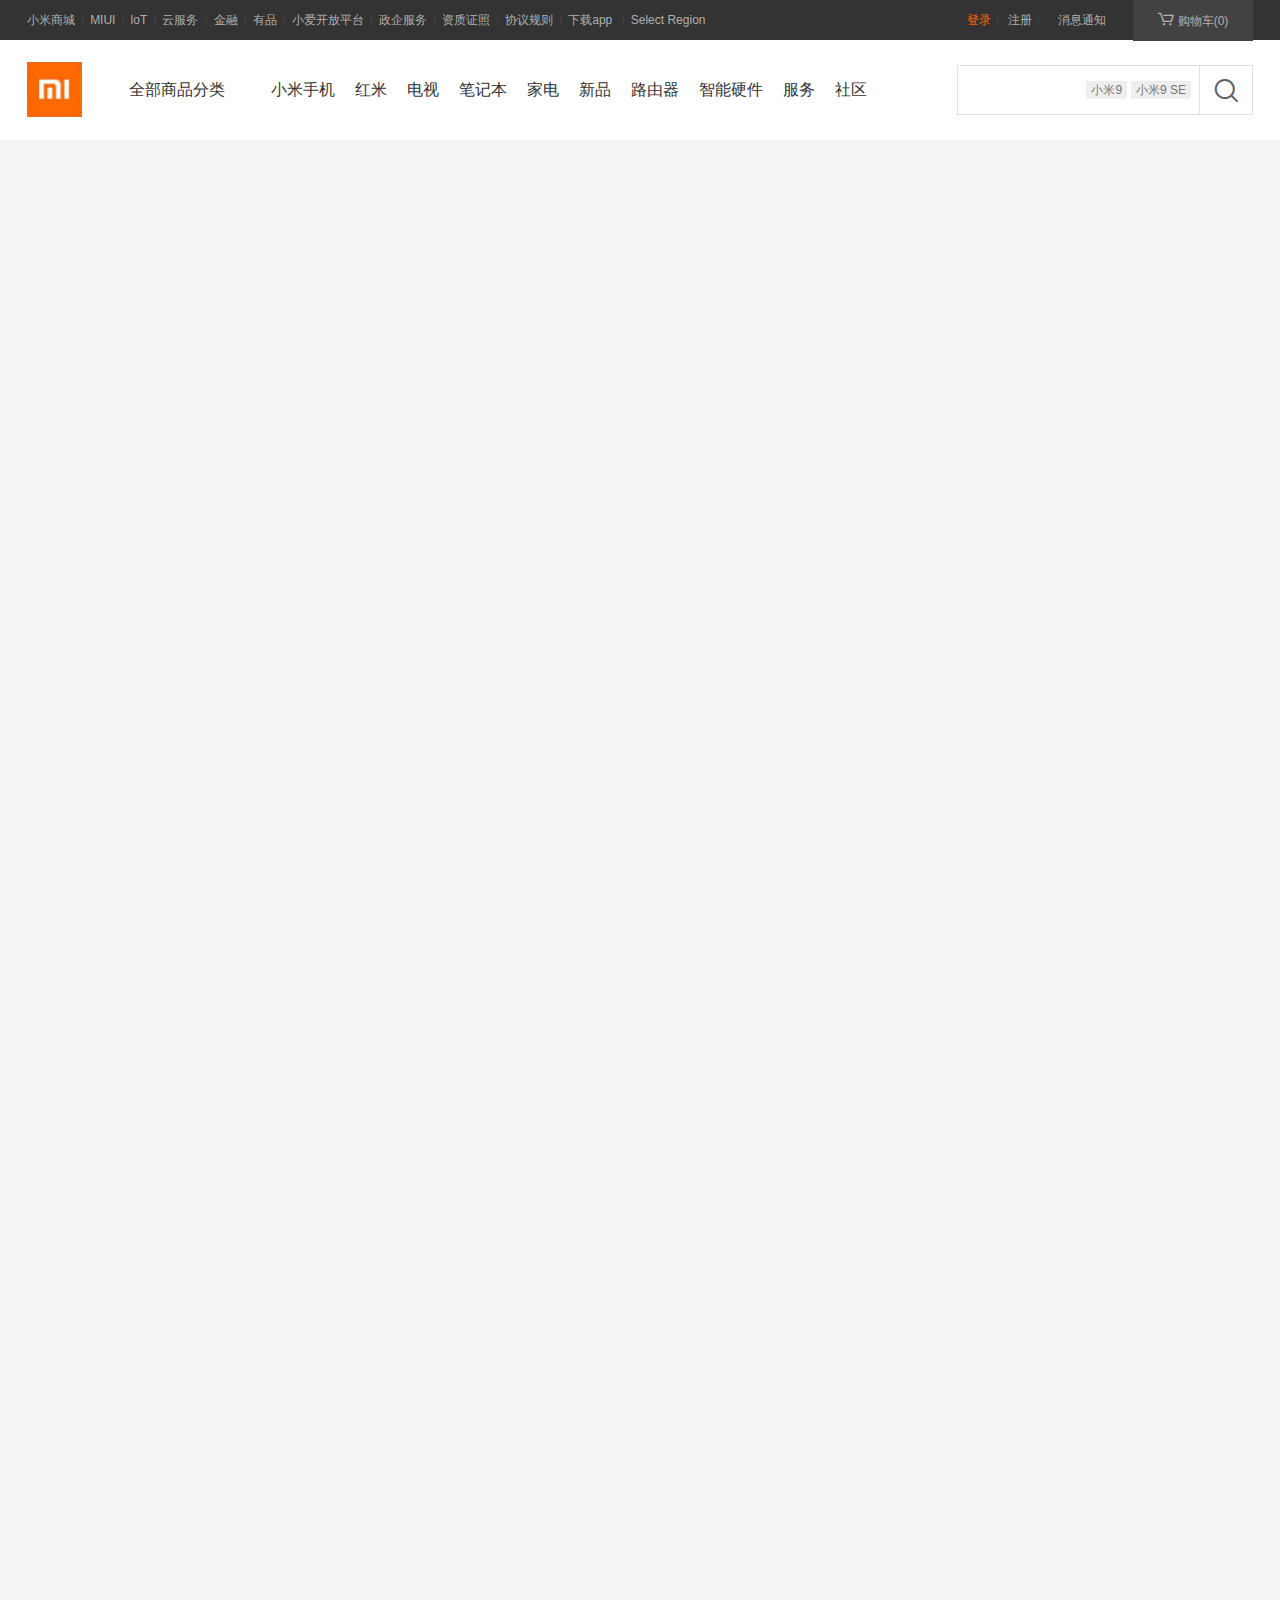
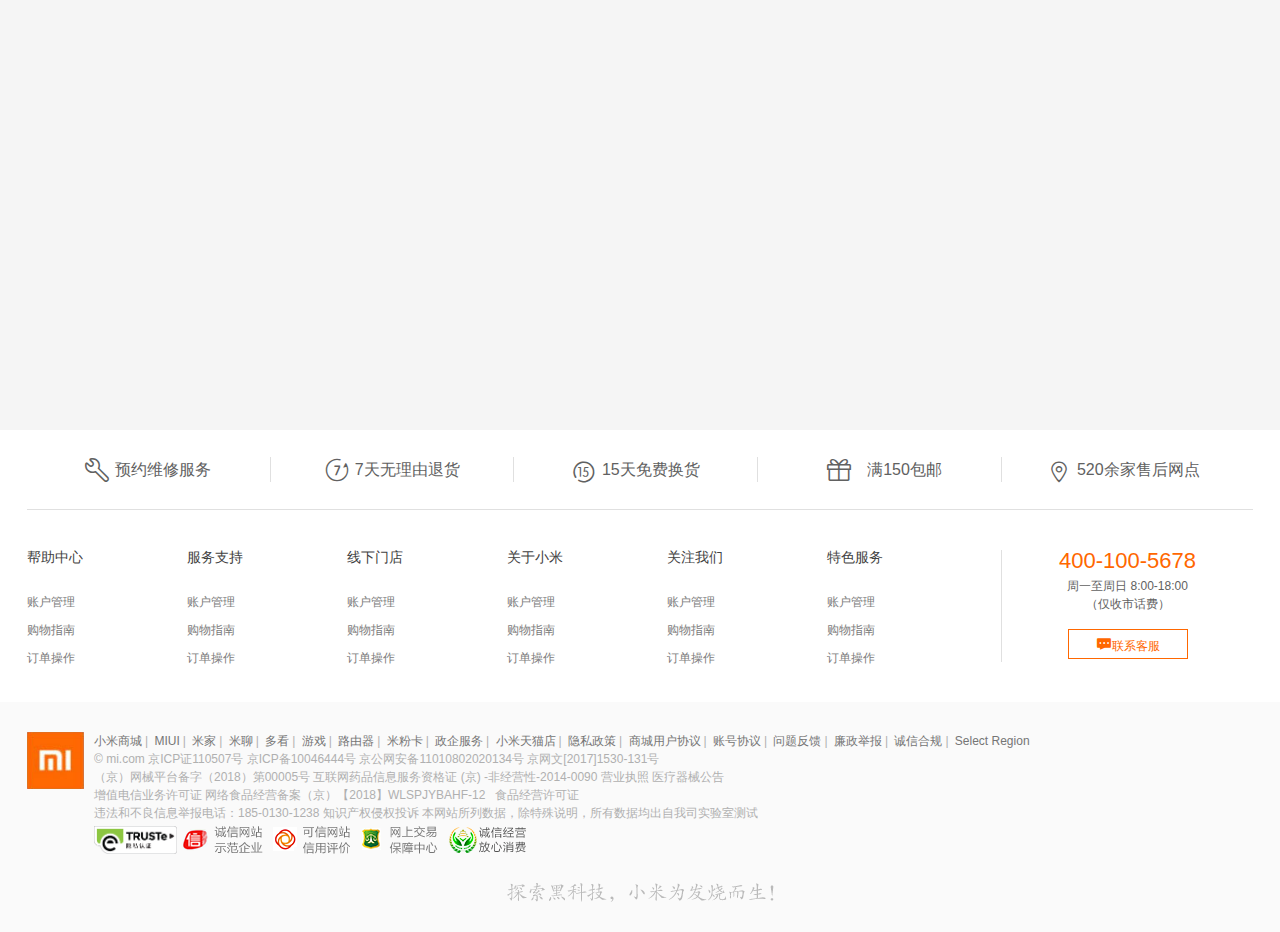
<file: cart-list.html>
<!DOCTYPE html>
<html>
	<head>
		<meta charset="UTF-8">
		<title>小米 详情-列表</title>
		<link rel="stylesheet" href="font/iconfont.css" />
		<meta name="viewport" content="width=1226">
		<meta http-equiv="x-dns-prefetch-control" content="on">
		<link rel="stylesheet" href="css/index.css" />
		<link rel="stylesheet" type="text/css" href="css/cart-list.css"/>
		<script src="js/jquery-1.11.0.js" type="text/javascript" charset="utf-8"></script>
		<script src="js/jquery.cookie.js" type="text/javascript" charset="utf-8"></script>
		<script src="js/index.js" type="text/javascript" charset="utf-8"></script>
		<script src="js/list.js" type="text/javascript" charset="utf-8"></script>
	</head>
	<body>
		<div class="site-topbar">
			<div class="container">
				<ul class="container-nav">
					<li>
						<a href="#">小米商城</a><span>|</span></li>
					<li>
						<a href="#">MIUI</a><span>|</span></li>
					<li>
						<a href="#">loT</a><span>|</span></li>
					<li>
						<a href="#">云服务</a><span>|</span></li>
					<li>
						<a href="#">金融</a><span>|</span></li>
					<li>
						<a href="#">有品</a><span>|</span></li>
					<li>
						<a href="#">小爱开放平台</a><span>|</span></li>
					<li>
						<a href="#">政企服务</a><span>|</span></li>
					<li>
						<a href="#">资质证照</a><span>|</span></li>
					<li>
						<a href="#">协议规则</a><span>|</span></li>
					<li class="topNav">
						<a href="#" class="download">下载app
							<span class="container-nav-downs">
							<em style="width:0;height:0;border-width:0 10px 10px;border-style:solid;border-color:transparent transparent #fff;position:absolute;top:-10px;left:50px;"></em>
							<img src="img/download.png" alt="小米商城">
							<span class="download01">小米商城APP</span>
							</span>
						</a>
						<span>|</span>
					</li>
					<li>
						<a href="#">Select Region</a>
					</li>
				</ul>
				<div class="container-cart">
					<a href="cart.html"><i class="icon iconfont icon-gouwuche1"> </i>购物车<span class="container-cart-num">(0)</span></a>
					<div class="cart-menu">
						<div class="loading">
							<div class="loader">购物车还没有商品，赶紧选购吧！</div>
						</div>
					</div>
				</div>
				<div class="container-info">
					<a class="link" id="username" href="denglu.html">登录</a><span class="sep">|</span>
					<a class="link" href="register.html">注册</a><span class="sep">|</span>
					<span class="message"><a class="link" href="#">消息通知<i class="J_miMessageTotal"></i></a></span>
				</div>
			</div>
		</div>
		<!--site-topbar end-->
		<div class="site-header" id="site-head">
			<div class="container01">
				<div class="header-logo">
					<a class="logo" href="//www.mi.com/index.html" title="小米官网"><img src="img/logo.jpg" /></a>
				</div>
				<div class="header-nav">
					<ul class="nav-list">
						<li class="nav-category">
							<a class="link-all" href="#" id="cart-all"><span class="text">全部商品分类</span></a>
							<div class="site-category" id="site-cartAll">
								<ul class="category-lists" id="cartList">
									<li class="colList">
										<a class="title" href="#">手机 电话卡<i class="icon">></i></a>
										<div class="list-children col-01">
											<ul class="childrenList col-1">
												<li>
													<a href="#" class="kids"><img src="img/kid01.png" /><span>小米9</span></a>
												</li>
												<li>
													<a href="#" class="kids"><img src="img/kid02.png" /><span>小米9 SE</span></a>
												</li>
												<li>
													<a href="#" class="kids"><img src="img/kid03.png" /><span>小米MIX 3</span></a>
												</li>
												<li>
													<a href="#" class="kids"><img src="img/kid04.png" /><span>小米8 青春版</span></a>
												</li>
												<li>
													<a href="#" class="kids"><img src="img/kid05.png" /><span>小米8 屏幕指纹解锁版</span></a>
												</li>
											</ul>
											<ul class="childrenList col-1">
												<li>
													<a href="#" class="kids"><img src="img/kid01.png" /><span>小米9</span></a>
												</li>
												<li>
													<a href="#" class="kids"><img src="img/kid02.png" /><span>小米9 SE</span></a>
												</li>
												<li>
													<a href="#" class="kids"><img src="img/kid03.png" /><span>小米MIX 3</span></a>
												</li>
												<li>
													<a href="#" class="kids"><img src="img/kid04.png" /><span>小米8 青春版</span></a>
												</li>
												<li>
													<a href="#" class="kids"><img src="img/kid05.png" /><span>小米8 屏幕指纹解锁版</span></a>
												</li>
											</ul>
											<ul class="childrenList col-1">
												<li>
													<a href="#" class="kids"><img src="img/kid01.png" /><span>小米9</span></a>
												</li>
												<li>
													<a href="#" class="kids"><img src="img/kid02.png" /><span>小米9 SE</span></a>
												</li>
												<li>
													<a href="#" class="kids"><img src="img/kid03.png" /><span>小米MIX 3</span></a>
												</li>
												<li>
													<a href="#" class="kids"><img src="img/kid04.png" /><span>小米8 青春版</span></a>
												</li>
												<li>
													<a href="#" class="kids"><img src="img/kid05.png" /><span>小米8 屏幕指纹解锁版</span></a>
												</li>
											</ul>
											<ul class="childrenList col-1">
												<li>
													<a href="#" class="kids"><img src="img/kid01.png" /><span>小米9</span></a>
												</li>
												<li>
													<a href="#" class="kids"><img src="img/kid02.png" /><span>小米9 SE</span></a>
												</li>
												<li>
													<a href="#" class="kids"><img src="img/kid03.png" /><span>小米MIX 3</span></a>
												</li>
												<li>
													<a href="#" class="kids"><img src="img/kid04.png" /><span>小米8 青春版</span></a>
												</li>
												<li>
													<a href="#" class="kids"><img src="img/kid05.png" /><span>小米8 屏幕指纹解锁版</span></a>
												</li>
											</ul>
										</div>
									</li>
									<li class="colList">
										<a class="title" href="#">电视 盒子<i class="icon">></i></a>
										<div class="list-children col-02">
											<ul>
												<li></li>
											</ul>
										</div>
									</li>
									<li class="colList">
										<a class="title" href="#">笔记本 平板<i class="icon">></i></a>
										<div class="list-children col-03">
											<ul>
												<li></li>
											</ul>
										</div>
									</li>
									<li class="colList">
										<a class="title" href="#">家电 插线板<i class="icon">></i></a>
										<div class="list-children col-04">
											<ul>
												<li></li>
											</ul>
										</div>
									</li>
									<li class="colList">
										<a class="title" href="#">出行 穿戴<i class="icon">></i></a>
										<div class="list-children col-05">
											<ul>
												<li></li>
											</ul>
										</div>
									</li>
									<li class="colList">
										<a class="title" href="#">智能 路由器<i class="icon">></i></a>
										<div class="list-children">
											<ul>
												<li></li>
											</ul>
										</div>
									</li>
									<li class="colList">
										<a class="title" href="#">电源 配件<i class="icon">></i></a>
										<div class="list-children">
											<ul>
												<li></li>
											</ul>
										</div>
									</li>
									<li class="colList">
										<a class="title" href="#">健康 儿童<i class="icon">></i></a>
										<div class="list-children col-07">
											<ul>
												<li></li>
											</ul>
										</div>
									</li>
									<li class="colList">
										<a class="title" href="#">耳机 音响<i class="icon">></i></a>
										<div class="list-children">
											<ul>
												<li></li>

											</ul>
										</div>
									</li>
									<li class="colList">
										<a class="title" href="#">生活 箱包<i class="icon">></i></a>
										<div class="list-children">
											<ul>
												<li></li>

											</ul>
										</div>
									</li>
								</ul>
							</div>
						</li>
						<li class="nav-item">
							<a class="link" href="#">小米手机</a>
							<div class="itemChild items">
								<ul>
									<li class="first">
										<div class="itemImg">
											<a href="#"><img src="img/xiaomi9.jpg" alt="小米9" width="160px" height="110px"></a>
										</div>
										<div class="bricktitle">
											<a href="#">小米9</a>
										</div>
										<p class="price">2999起</p>
										<div class="flag1">新品</div>
									</li>
									<li>
										<div class="itemImg">
											<a href="#"><img src="img/xiaomi9.jpg" alt="小米9" width="160px" height="110px"></a>
										</div>
										<div class="bricktitle">
											<a href="#">小米9</a>
										</div>
										<p class="price">2999起</p>
										<div class="flag1">新品</div>
									</li>
									<li>
										<div class="itemImg">
											<a href="#"><img src="img/xiaomi9.jpg" alt="小米9" width="160px" height="110px"></a>
										</div>
										<div class="bricktitle">
											<a href="#">小米9</a>
										</div>
										<p class="price">2999起</p>

									</li>
									<li>
										<div class="itemImg">
											<a href="#"><img src="img/xiaomi9.jpg" alt="小米9" width="160px" height="110px"></a>
										</div>
										<div class="bricktitle">
											<a href="#">小米9</a>
										</div>
										<p class="price">2999起</p>

									</li>
									<li>
										<div class="itemImg">
											<a href="#"><img src="img/xiaomi9.jpg" alt="小米9" width="160px" height="110px"></a>
										</div>
										<div class="bricktitle">
											<a href="#">小米9</a>
										</div>
										<p class="price">2999起</p>

									</li>
									<li>
										<div class="itemImg">
											<a href="#"><img src="img/xiaomi9.jpg" alt="小米9" width="160px" height="110px" style="border: 0;"></a>
										</div>
										<div class="bricktitle">
											<a href="#">小米9</a>
										</div>
										<p class="price">2999起</p>
										<div class="flag1">新品</div>
									</li>
								</ul>
							</div>
						</li>
						<li class="nav-item">
							<a class="link" href="#">红米</a>
							<div class="itemChild items">
								<ul>
									<li class="first">
										<div class="itemImg">
											<a href="#"><img src="img/xiaomi9.jpg" alt="小米9" width="160px" height="110px"></a>
										</div>
										<div class="bricktitle">
											<a href="#">小米Note7</a>
										</div>
										<p class="price">999起</p>
										<div class="flag1">新品</div>
									</li>
									<li>
										<div class="itemImg">
											<a href="#"><img src="img/xiaomi9.jpg" alt="小米9" width="160px" height="110px"></a>
										</div>
										<div class="bricktitle">
											<a href="#">红米6</a>
										</div>
										<p class="price">1299起</p>
									</li>
									<li>
										<div class="itemImg">
											<a href="#"><img src="img/xiaomi9.jpg" alt="小米9" width="160px" height="110px"></a>
										</div>
										<div class="bricktitle">
											<a href="#">小米9</a>
										</div>
										<p class="price">2999起</p>
										<div class="flag1">新品</div>
									</li>
									<li>
										<div class="itemImg">
											<a href="#"><img src="img/xiaomi9.jpg" alt="小米9" width="160px" height="110px"></a>
										</div>
										<div class="bricktitle">
											<a href="#">小米9</a>
										</div>
										<p class="price">2999起</p>
										<div class="flag1">新品</div>
									</li>
									<li>
										<div class="itemImg">
											<a href="#"><img src="img/xiaomi9.jpg" alt="小米9" width="160px" height="110px"></a>
										</div>
										<div class="bricktitle">
											<a href="#">小米9</a>
										</div>
										<p class="price">2999起</p>
										<div class="flag1">新品</div>
									</li>
									<li>
										<div class="itemImg">
											<a href="#"><img src="img/xiaomi9.jpg" alt="小米9" width="160px" height="110px" style="border: 0;"></a>
										</div>
										<div class="bricktitle">
											<a href="#">小米9</a>
										</div>
										<p class="price">2999起</p>
										<div class="flag1">新品</div>
									</li>
								</ul>
							</div>
						</li>
						<li class="nav-item">
							<a class="link" href="#">电视</a>
							<div class="itemChild items">
								<ul>
									<li class="first">
										<div class="itemImg">
											<a href="#"><img src="img/xiaomi9.jpg" alt="小米9" width="160px" height="110px"></a>
										</div>
										<div class="bricktitle">
											<a href="#">小米电视4S 75英寸</a>
										</div>
										<p class="price">7999元</p>
										<div class="flag1">新品</div>
									</li>
									<li>
										<div class="itemImg">
											<a href="#"><img src="img/xiaomi9.jpg" alt="小米9" width="160px" height="110px"></a>
										</div>
										<div class="bricktitle">
											<a href="#">红米6</a>
										</div>
										<p class="price">1299起</p>
									</li>
									<li>
										<div class="itemImg">
											<a href="#"><img src="img/xiaomi9.jpg" alt="小米9" width="160px" height="110px"></a>
										</div>
										<div class="bricktitle">
											<a href="#">小米9</a>
										</div>
										<p class="price">2999起</p>
										<div class="flag1">新品</div>
									</li>
									<li>
										<div class="itemImg">
											<a href="#"><img src="img/xiaomi9.jpg" alt="小米9" width="160px" height="110px"></a>
										</div>
										<div class="bricktitle">
											<a href="#">小米9</a>
										</div>
										<p class="price">2999起</p>
										<div class="flag1">新品</div>
									</li>
									<li>
										<div class="itemImg">
											<a href="#"><img src="img/xiaomi9.jpg" alt="小米9" width="160px" height="110px"></a>
										</div>
										<div class="bricktitle">
											<a href="#">小米9</a>
										</div>
										<p class="price">2999起</p>
										<div class="flag1">新品</div>
									</li>
									<li>
										<div class="itemImg">
											<a href="#"><img src="img/xiaomi9.jpg" alt="小米9" width="160px" height="110px" style="border: 0;"></a>
										</div>
										<div class="bricktitle">
											<a href="#">小米9</a>
										</div>
										<p class="price">2999起</p>
										<div class="flag1">新品</div>
									</li>
								</ul>
							</div>
						</li>
						<li class="nav-item">
							<a class="link" href="#">笔记本</a>
							<div class="itemChild items">
								<ul>
									<li class="first">
										<div class="itemImg">
											<a href="#"><img src="img/xiaomi9.jpg" alt="小米9" width="160px" height="110px"></a>
										</div>
										<div class="bricktitle">
											<a href="#">小米笔记本 Air 12.5''</a>
										</div>
										<p class="price">3599起</p>

									</li>
									<li>
										<div class="itemImg">
											<a href="#"><img src="img/xiaomi9.jpg" alt="小米9" width="160px" height="110px"></a>
										</div>
										<div class="bricktitle">
											<a href="#">小米9</a>
										</div>
										<p class="price">2999起</p>

									</li>
									<li>
										<div class="itemImg">
											<a href="#"><img src="img/xiaomi9.jpg" alt="小米9" width="160px" height="110px"></a>
										</div>
										<div class="bricktitle">
											<a href="#">小米9</a>
										</div>
										<p class="price">2999起</p>
										<div class="flag1">新品</div>
									</li>
									<li>
										<div class="itemImg">
											<a href="#"><img src="img/xiaomi9.jpg" alt="小米9" width="160px" height="110px"></a>
										</div>
										<div class="bricktitle">
											<a href="#">小米9</a>
										</div>
										<p class="price">2999起</p>

									</li>
									<li>
										<div class="itemImg">
											<a href="#"><img src="img/xiaomi9.jpg" alt="小米9" width="160px" height="110px"></a>
										</div>
										<div class="bricktitle">
											<a href="#">小米9</a>
										</div>
										<p class="price">2999起</p>
										<div class="flag1">新品</div>
									</li>
									<li>
										<div class="itemImg">
											<a href="#"><img src="img/xiaomi9.jpg" alt="小米9" width="160px" height="110px" style="border: 0;"></a>
										</div>
										<div class="bricktitle">
											<a href="#">小米9</a>
										</div>
										<p class="price">2999起</p>

									</li>
								</ul>
							</div>
						</li>
						<li class="nav-item">
							<a class="link" href="#">家电</a>
							<div class="itemChild items">
								<ul>
									<li class="first">
										<div class="itemImg">
											<a href="#"><img src="img/xiaomi9.jpg" alt="小米9" width="160px" height="110px"></a>
										</div>
										<div class="bricktitle">
											<a href="#">米家互联网烘洗一体机 10kg</a>
										</div>
										<p class="price">2499元</p>

									</li>
									<li>
										<div class="itemImg">
											<a href="#"><img src="img/xiaomi9.jpg" alt="小米9" width="160px" height="110px"></a>
										</div>
										<div class="bricktitle">
											<a href="#">小米9</a>
										</div>
										<p class="price">2999起</p>

									</li>
									<li>
										<div class="itemImg">
											<a href="#"><img src="img/xiaomi9.jpg" alt="小米9" width="160px" height="110px"></a>
										</div>
										<div class="bricktitle">
											<a href="#">小米9</a>
										</div>
										<p class="price">2999起</p>

									</li>
									<li>
										<div class="itemImg">
											<a href="#"><img src="img/xiaomi9.jpg" alt="小米9" width="160px" height="110px"></a>
										</div>
										<div class="bricktitle">
											<a href="#">小米9</a>
										</div>
										<p class="price">2999起</p>

									</li>
									<li>
										<div class="itemImg">
											<a href="#"><img src="img/xiaomi9.jpg" alt="小米9" width="160px" height="110px"></a>
										</div>
										<div class="bricktitle">
											<a href="#">小米9</a>
										</div>
										<p class="price">2999起</p>

									</li>
									<li>
										<div class="itemImg">
											<a href="#"><img src="img/xiaomi9.jpg" alt="小米9" width="160px" height="110px" style="border: 0;"></a>
										</div>
										<div class="bricktitle">
											<a href="#">小米9</a>
										</div>
										<p class="price">2999起</p>

									</li>
								</ul>
							</div>
						</li>
						<li class="nav-item">
							<a class="link" href="#">新品</a>
							<div class="itemChild items">
								<ul>
									<li class="first">
										<div class="itemImg">
											<a href="#"><img src="img/xiaomi9.jpg" alt="小米9" width="160px" height="110px"></a>
										</div>
										<div class="bricktitle">
											<a href="#">小米9</a>
										</div>
										<p class="price">2999起</p>
										<div class="flag1">新品</div>
									</li>
									<li>
										<div class="itemImg">
											<a href="#"><img src="img/xiaomi9.jpg" alt="小米9" width="160px" height="110px"></a>
										</div>
										<div class="bricktitle">
											<a href="#">小米9 SE</a>
										</div>
										<p class="price">1999起</p>
										<div class="flag1">新品</div>
									</li>
									<li>
										<div class="itemImg">
											<a href="#"><img src="img/xiaomi9.jpg" alt="小米9" width="160px" height="110px"></a>
										</div>
										<div class="bricktitle">
											<a href="#">小米9</a>
										</div>
										<p class="price">2999起</p>

									</li>
									<li>
										<div class="itemImg">
											<a href="#"><img src="img/xiaomi9.jpg" alt="小米9" width="160px" height="110px"></a>
										</div>
										<div class="bricktitle">
											<a href="#">小米9</a>
										</div>
										<p class="price">2999起</p>

									</li>
									<li>
										<div class="itemImg">
											<a href="#"><img src="img/xiaomi9.jpg" alt="小米9" width="160px" height="110px"></a>
										</div>
										<div class="bricktitle">
											<a href="#">小米9</a>
										</div>
										<p class="price">2999起</p>

									</li>
									<li>
										<div class="itemImg">
											<a href="#"><img src="img/xiaomi9.jpg" alt="小米9" width="160px" height="110px" style="border: 0;"></a>
										</div>
										<div class="bricktitle">
											<a href="#">小米9</a>
										</div>
										<p class="price">2999起</p>

									</li>
								</ul>
							</div>
						</li>
						<li class="nav-item">
							<a class="link" href="#">路由器</a>
							<div class="itemChild items">
								<ul>
									<li class="first">
										<div class="itemImg">
											<a href="#"><img src="img/xiaomi9.jpg" alt="小米9" width="160px" height="110px"></a>
										</div>
										<div class="bricktitle">
											<a href="#">小米路由器 4</a>
										</div>
										<p class="price">189元</p>
										<div class="flag1">双频双核</div>
									</li>
									<li>
										<div class="itemImg">
											<a href="#"><img src="img/xiaomi9.jpg" alt="小米9" width="160px" height="110px"></a>
										</div>
										<div class="bricktitle">
											<a href="#">小米9</a>
										</div>
										<p class="price">2999起</p>

									</li>
									<li>
										<div class="itemImg">
											<a href="#"><img src="img/xiaomi9.jpg" alt="小米9" width="160px" height="110px"></a>
										</div>
										<div class="bricktitle">
											<a href="#">小米9</a>
										</div>
										<p class="price">2999起</p>

									</li>
									<li>
										<div class="itemImg">
											<a href="#"><img src="img/xiaomi9.jpg" alt="小米9" width="160px" height="110px"></a>
										</div>
										<div class="bricktitle">
											<a href="#">小米9</a>
										</div>
										<p class="price">2999起</p>
										<div class="flag1">新品</div>
									</li>
									<li>
										<div class="itemImg">
											<a href="#"><img src="img/xiaomi9.jpg" alt="小米9" width="160px" height="110px"></a>
										</div>
										<div class="bricktitle">
											<a href="#">小米9</a>
										</div>
										<p class="price">2999起</p>
										<div class="flag1">新品</div>
									</li>
									<li>
										<div class="itemImg">
											<a href="#"><img src="img/xiaomi9.jpg" alt="小米9" width="160px" height="110px" style="border: 0;"></a>
										</div>
										<div class="bricktitle">
											<a href="#">小米9</a>
										</div>
										<p class="price">2999起</p>

									</li>
								</ul>
							</div>
						</li>
						<li class="nav-item">
							<a class="link" href="#">智能硬件</a>
						</li>
						<li class="nav-item">
							<a class="link" href="#">服务</a>
						</li>
						<li class="nav-item">
							<a class="link" href="#">社区</a>
						</li>
					</ul>
					<div class="header-search">
						<form class="search">
							<input type="text" class="search-text" />
							<div type="submit" class="search-btn icon iconfont icon-fangdajing"></div>
							<div class="hot-search-word">
								<a href="#">小米9</a>
								<a href="#">小米9 SE</a>
							</div>
							<div class="keyword-list"></div>
						</form>
					</div>
				</div>
			</div>
		</div>
	<!--top end-->
	
	<div class="cartLists">
		<div class="showCart">
			<ul class="showCarts">
				
			</ul>
		</div>
	</div>
	
	<!--List end-->
	

	
	<!--footer-->
		<div class="footer">
			<div class="footer-content">
				<div class="server">
					<ul class="serverList">
						<li>
							<a class="#"><i class="icon iconfont icon-weixiu"></i>预约维修服务</a>
						</li>
						<li>
							<a class="#"><i class="icon iconfont icon-footer-7"></i>7天无理由退货</a>
						</li>
						<li>
							<a class="#"><i class="icon iconfont icon-15tianwuliyoutuihuo"></i>15天免费换货</a>
						</li>
						<li>
							<a class="#"><i class="icon iconfont icon-liwutequan"></i>满150包邮</a>
						</li>
						<li>
							<a class="#"><i class="icon iconfont icon-wangdian"></i>520余家售后网点</a>
						</li>
					</ul>
				</div>
				<div class="footer-link">
					<dl class="col-link">
						<dt>帮助中心</dt>
						<dd>账户管理</dd>
						<dd>购物指南</dd>
						<dd>订单操作</dd>
					</dl>
					<dl class="col-link">
						<dt>服务支持</dt>
						<dd>账户管理</dd>
						<dd>购物指南</dd>
						<dd>订单操作</dd>
					</dl>
					<dl class="col-link">
						<dt>线下门店</dt>
						<dd>账户管理</dd>
						<dd>购物指南</dd>
						<dd>订单操作</dd>
					</dl>
					<dl class="col-link">
						<dt>关于小米</dt>
						<dd>账户管理</dd>
						<dd>购物指南</dd>
						<dd>订单操作</dd>
					</dl>
					<dl class="col-link">
						<dt>关注我们</dt>
						<dd>账户管理</dd>
						<dd>购物指南</dd>
						<dd>订单操作</dd>
					</dl>
					<dl class="col-link">
						<dt>特色服务</dt>
						<dd>账户管理</dd>
						<dd>购物指南</dd>
						<dd>订单操作</dd>
					</dl>
					<div class="contact">
						<p class="tel">400-100-5678</p>
						<p class="week"> 周一至周日 8:00-18:00<br>（仅收市话费）</p>
						<a href="#" class="kefu-btn"><i class="icon  iconfont icon-xiaoxi"></i>联系客服</a>
					</div>

				</div>
			</div>
			<div class="footer01">
				<div class="mains">
					<div class="foot-logo">
						<a href="#"><img src="img/logo.jpg" /></a>
					</div>
					<div class="foot-text">
						<p class="sites">
							<a href="#">小米商城</a><span>|</span>
							<a href="#">MIUI</a><span>|</span>
							<a href="#">米家</a><span>|</span>
							<a href="#">米聊</a><span>|</span>
							<a href="#">多看</a><span>|</span>
							<a href="#">游戏</a><span>|</span>
							<a href="#">路由器</a><span>|</span>
							<a href="#">米粉卡</a><span>|</span>
							<a href="#">政企服务</a><span>|</span>
							<a href="#">小米天猫店</a><span>|</span>
							<a href="#">隐私政策</a><span>|</span>
							<a href="#">商城用户协议</a><span>|</span>
							<a href="#">账号协议</a><span>|</span>
							<a href="#">问题反馈</a><span>|</span>
							<a href="#">廉政举报</a><span>|</span>
							<a href="#">诚信合规</a><span>|</span>
							<a href="#">Select Region</a>
						</p>
						<p class="banquan">
							©
							<a href="#">mi.com</a> 京ICP证110507号
							<a href="#">京ICP备10046444号</a>
							<a href="">京公网安备11010802020134号 </a>
							<a href="">京网文[2017]1530-131号</a> <br>
							<a href="">（京）网械平台备字（2018）第00005号</a>
							<a href="">互联网药品信息服务资格证 (京) -非经营性-2014-0090</a>
							<a href="">营业执照</a>
							<a href="">医疗器械公告</a>
							<br>
							<a href="">增值电信业务许可证</a>&nbsp;网络食品经营备案（京）【2018】WLSPJYBAHF-12 &nbsp;
							<a href="">食品经营许可证</a>
							<br>违法和不良信息举报电话：185-0130-1238
							<a href="">知识产权侵权投诉</a> 本网站所列数据，除特殊说明，所有数据均出自我司实验室测试
						</p>
					</div>
					<div class="iconImg">
						<a href="#"><img src="img/icon01.png" /></a>
						<a href="#"><img src="img/icon02.png" /></a>
						<a href="#"><img src="img/icon03.png" /></a>
						<a href="#"><img src="img/icon04.png" /></a>
						<a href="#"><img src="img/icon05.png" /></a>
					</div>
				</div>
				<div class="slogan">探索黑科技，小米为发烧而生</div>
			</div>
		</div>
	</body>
</html>
</file>
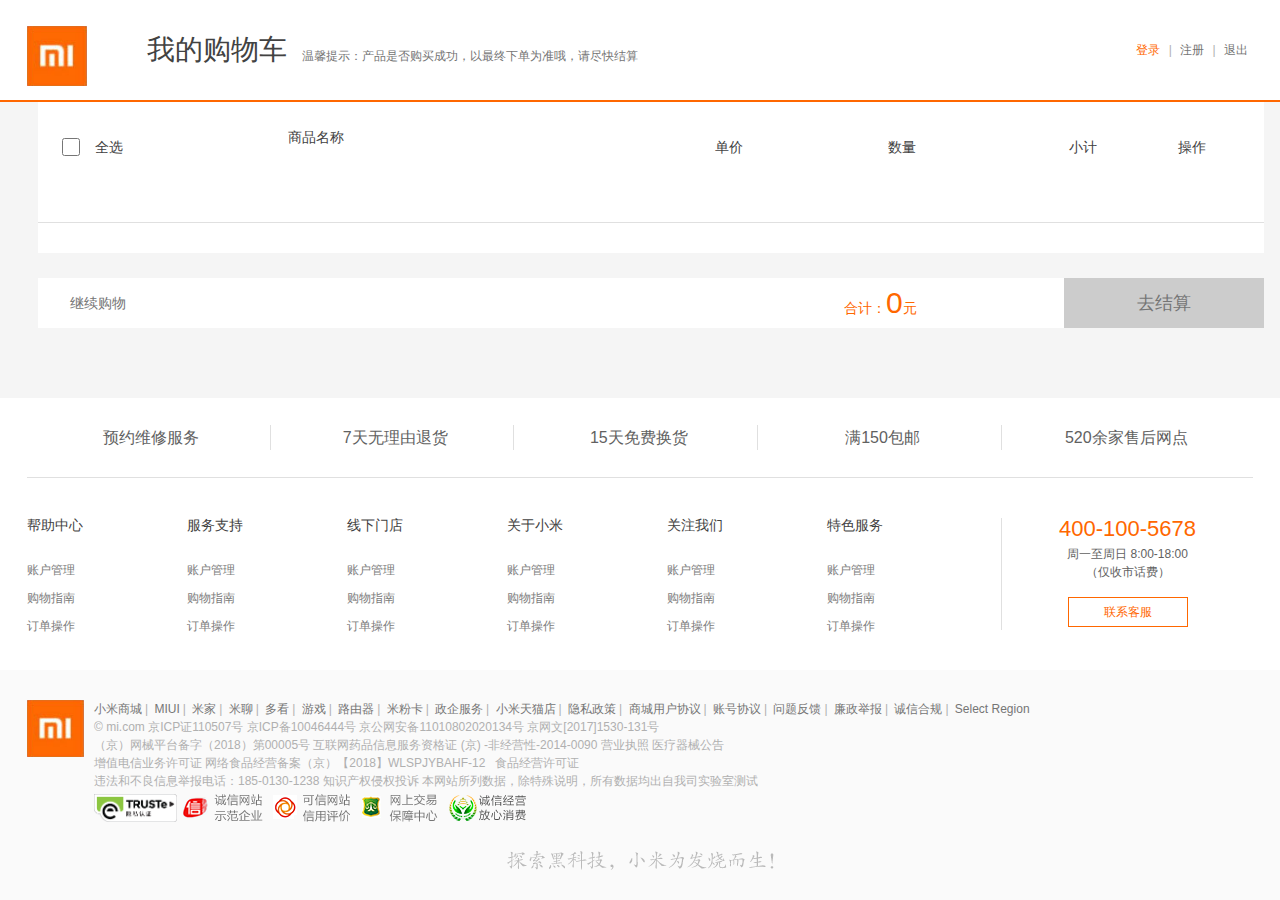
<file: cart.html>
<!DOCTYPE html>
<html>
	<head>
		<meta charset="UTF-8">
		<title>我的购物车-小米商城</title>
		<link rel="stylesheet" type="text/css" href="css/index.css"/>
		<link rel="stylesheet" type="text/css" href="css/cart.css"/>
		<script src="js/jquery-1.11.0.js" type="text/javascript" charset="utf-8"></script>
		<script src="js/jquery.cookie.js" type="text/javascript" charset="utf-8"></script>
		<script src="js/cart.js" type="text/javascript" charset="utf-8"></script>
	</head>
	<body>
		<div class="cart-top ">
			<div class="cart-container">
				<div class="cart-logo">
					<a href="index.html" id="logo01"><img src="img/backindex.jpg"/></a>
					<a href="//www.mi.com/index.html" id="logo02"><img class="imgLogo" src="img/logo.jpg"/></a>
				</div>
				<div class="cart-title">
					<h2>我的购物车</h2>
					<p>温馨提示：产品是否购买成功，以最终下单为准哦，请尽快结算</p>
				</div>
				<div class="cart-info">
					<a href="denglu.html" class="username">登录</a><span> | </span><a href="register.html" class="regist">注册</a>
					<span> | </span>
					<a href="#" class="exit">退出</a>
				</div>
			</div>
		</div>
		
		<div class="cart-main">
			<div class="cart-container01">
				<div class="cartBox">
					<div class="cart-list">
						<ul class="list-head" id="header">
							<li class="quanxuan">
								<input type="checkbox" class="iconfont icon-checkbox" id="select-all"></input>全选	
							</li>
							<li class="cart-img">&nbsp;</li>
							<li class="cart-name" id="cart02">商品名称</li>
							<li class="cart-price">单价</li>
							<li class="cart-num">数量</li>
							<li class="cart-total">小计</li>
							<li class="cart-action">操作</li>
						</ul>
						<div class="cart-detail">
							<div class="itemBox">
								<div class="itemTable">
									
								</div>
							</div>
						</div>
					</div>
				</div>
				<div class="box-total">
					<a href="cart-list.html">继续购物</a>
					<div class="total-price">
						<p>合计：<em class="prices">0</em>元</p>
						<a href="#">去结算</a>
					</div>
				</div>
			</div>
		</div>
		<div class="footTop"></div>
		<!--footer-->
		<div class="footer cart-footer">
			<div class="footer-content">
				<div class="server">
					<ul class="serverList">
						<li>
							<a class="#"><i class="icon iconfont icon-weixiu"></i>预约维修服务</a>
						</li>
						<li>
							<a class="#"><i class="icon iconfont icon-footer-7"></i>7天无理由退货</a>
						</li>
						<li>
							<a class="#"><i class="icon iconfont icon-15tianwuliyoutuihuo"></i>15天免费换货</a>
						</li>
						<li>
							<a class="#"><i class="icon iconfont icon-liwutequan"></i>满150包邮</a>
						</li>
						<li>
							<a class="#"><i class="icon iconfont icon-wangdian"></i>520余家售后网点</a>
						</li>
					</ul>
				</div>
				<div class="footer-link">
					<dl class="col-link">
						<dt>帮助中心</dt>
						<dd>账户管理</dd>
						<dd>购物指南</dd>
						<dd>订单操作</dd>
					</dl>
					<dl class="col-link">
						<dt>服务支持</dt>
						<dd>账户管理</dd>
						<dd>购物指南</dd>
						<dd>订单操作</dd>
					</dl>
					<dl class="col-link">
						<dt>线下门店</dt>
						<dd>账户管理</dd>
						<dd>购物指南</dd>
						<dd>订单操作</dd>
					</dl>
					<dl class="col-link">
						<dt>关于小米</dt>
						<dd>账户管理</dd>
						<dd>购物指南</dd>
						<dd>订单操作</dd>
					</dl>
					<dl class="col-link">
						<dt>关注我们</dt>
						<dd>账户管理</dd>
						<dd>购物指南</dd>
						<dd>订单操作</dd>
					</dl>
					<dl class="col-link">
						<dt>特色服务</dt>
						<dd>账户管理</dd>
						<dd>购物指南</dd>
						<dd>订单操作</dd>
					</dl>
					<div class="contact">
						<p class="tel">400-100-5678</p>
						<p class="week"> 周一至周日 8:00-18:00<br>（仅收市话费）</p>
						<a href="#" class="kefu-btn"><i class="icon  iconfont icon-xiaoxi"></i>联系客服</a>
					</div>

				</div>
			</div>
			<div class="footer01">
				<div class="mains">
					<div class="foot-logo">
						<a href="#"><img src="img/logo.jpg" /></a>
					</div>
					<div class="foot-text">
						<p class="sites">
							<a href="#">小米商城</a><span>|</span>
							<a href="#">MIUI</a><span>|</span>
							<a href="#">米家</a><span>|</span>
							<a href="#">米聊</a><span>|</span>
							<a href="#">多看</a><span>|</span>
							<a href="#">游戏</a><span>|</span>
							<a href="#">路由器</a><span>|</span>
							<a href="#">米粉卡</a><span>|</span>
							<a href="#">政企服务</a><span>|</span>
							<a href="#">小米天猫店</a><span>|</span>
							<a href="#">隐私政策</a><span>|</span>
							<a href="#">商城用户协议</a><span>|</span>
							<a href="#">账号协议</a><span>|</span>
							<a href="#">问题反馈</a><span>|</span>
							<a href="#">廉政举报</a><span>|</span>
							<a href="#">诚信合规</a><span>|</span>
							<a href="#">Select Region</a>
						</p>
						<p class="banquan">
							©
							<a href="#">mi.com</a> 京ICP证110507号
							<a href="#">京ICP备10046444号</a>
							<a href="">京公网安备11010802020134号 </a>
							<a href="">京网文[2017]1530-131号</a> <br>
							<a href="">（京）网械平台备字（2018）第00005号</a>
							<a href="">互联网药品信息服务资格证 (京) -非经营性-2014-0090</a>
							<a href="">营业执照</a>
							<a href="">医疗器械公告</a>
							<br>
							<a href="">增值电信业务许可证</a>&nbsp;网络食品经营备案（京）【2018】WLSPJYBAHF-12 &nbsp;
							<a href="">食品经营许可证</a>
							<br>违法和不良信息举报电话：185-0130-1238
							<a href="">知识产权侵权投诉</a> 本网站所列数据，除特殊说明，所有数据均出自我司实验室测试
						</p>
					</div>
					<div class="iconImg">
						<a href="#"><img src="img/icon01.png" /></a>
						<a href="#"><img src="img/icon02.png" /></a>
						<a href="#"><img src="img/icon03.png" /></a>
						<a href="#"><img src="img/icon04.png" /></a>
						<a href="#"><img src="img/icon05.png" /></a>
					</div>
				</div>
				<div class="slogan">探索黑科技，小米为发烧而生</div>
			</div>
		</div>
	</body>
</html>
</file>
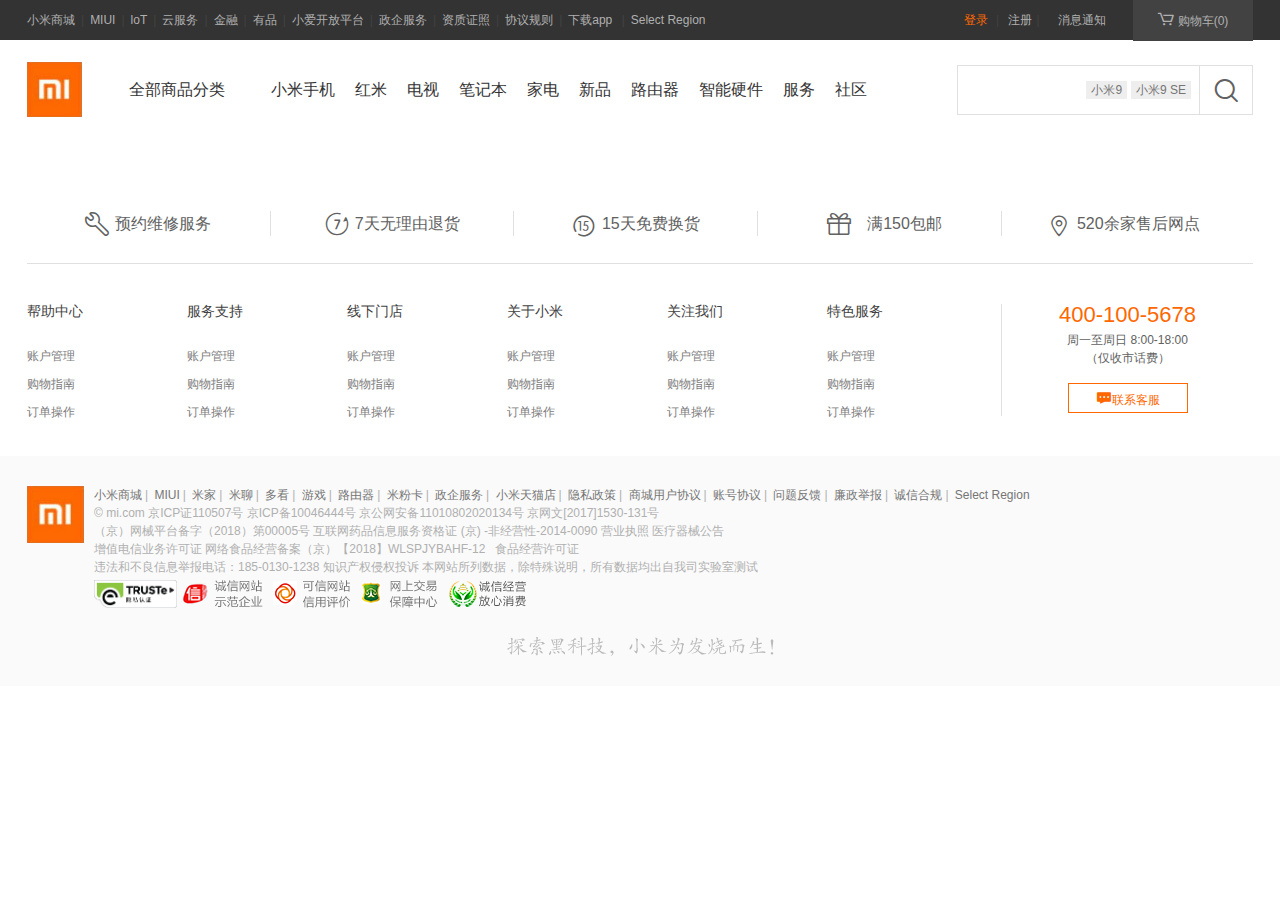
<file: xiangqing.html>
<!DOCTYPE html>
<html>
	<head>
		<meta charset="UTF-8">
		<title>小米 详情 官网</title>
		<link rel="stylesheet" href="font/iconfont.css" />
		<meta name="viewport" content="width=1226">
		<meta http-equiv="x-dns-prefetch-control" content="on">
		<link rel="stylesheet" href="css/index.css" />
		<link rel="stylesheet" type="text/css" href="css/xiangqing.css"/>
		<script src="js/jquery-1.11.0.js" type="text/javascript" charset="utf-8"></script>
		<script src="js/jquery.cookie.js" type="text/javascript" charset="utf-8"></script>
		<script src="js/index.js" type="text/javascript" charset="utf-8"></script>
		<script src="js/xiangqing.js" type="text/javascript" charset="utf-8"></script>
	</head>
	<body>
		<div class="site-topbar">
			<div class="container">
				<ul class="container-nav">
					<li>
						<a href="#">小米商城</a><span>|</span></li>
					<li>
						<a href="#">MIUI</a><span>|</span></li>
					<li>
						<a href="#">loT</a><span>|</span></li>
					<li>
						<a href="#">云服务</a><span>|</span></li>
					<li>
						<a href="#">金融</a><span>|</span></li>
					<li>
						<a href="#">有品</a><span>|</span></li>
					<li>
						<a href="#">小爱开放平台</a><span>|</span></li>
					<li>
						<a href="#">政企服务</a><span>|</span></li>
					<li>
						<a href="#">资质证照</a><span>|</span></li>
					<li>
						<a href="#">协议规则</a><span>|</span></li>
					<li class="topNav">
						<a href="#" class="download">下载app
							<span class="container-nav-downs">
							<em style="width:0;height:0;border-width:0 10px 10px;border-style:solid;border-color:transparent transparent #fff;position:absolute;top:-10px;left:50px;"></em>
							<img src="img/download.png" alt="小米商城">
							<span class="download01">小米商城APP</span>
							</span>
						</a>
						<span>|</span>
					</li>
					<li>
						<a href="#">Select Region</a>
					</li>
				</ul>
				<div class="container-cart">
					<a href="cart.html"><i class="icon iconfont icon-gouwuche1"> </i>购物车<span class="container-cart-num">(0)</span></a>
					<div class="cart-menu">
						<div class="loading">
							<div class="loader">购物车还没有商品，赶紧选购吧！</div>
						</div>
					</div>
				</div>
				<div class="container-info">
					<a class="link" id="username" href="denglu.html">登录</a>
					<span class="sep">|</span>
					<a class="link" href="register.html">注册</a><span class="sep">|</span>
					<span class="message"><a class="link" href="#">消息通知<i class="J_miMessageTotal"></i></a></span>
				</div>
			</div>
		</div>
		<!--site-topbar end-->
		<div class="site-header" id="site-head">
			<div class="container01">
				<div class="header-logo">
					<a class="logo" href="//www.mi.com/index.html" title="小米官网"><img src="img/logo.jpg" /></a>
				</div>
				<div class="header-nav">
					<ul class="nav-list">
						<li class="nav-category">
							<a class="link-all" href="cart-list.html" id="cart-all"><span class="text">全部商品分类</span></a>
							<div class="site-category" id="site-cartAll">
								<ul class="category-lists" id="cartList">
									<li class="colList">
										<a class="title" href="#">手机 电话卡<i class="icon">></i></a>
										<div class="list-children col-01">
											<ul class="childrenList col-1">
												<li>
													<a href="#" class="kids"><img src="img/kid01.png" /><span>小米9</span></a>
												</li>
												<li>
													<a href="#" class="kids"><img src="img/kid02.png" /><span>小米9 SE</span></a>
												</li>
												<li>
													<a href="#" class="kids"><img src="img/kid03.png" /><span>小米MIX 3</span></a>
												</li>
												<li>
													<a href="#" class="kids"><img src="img/kid04.png" /><span>小米8 青春版</span></a>
												</li>
												<li>
													<a href="#" class="kids"><img src="img/kid05.png" /><span>小米8 屏幕指纹解锁版</span></a>
												</li>
											</ul>
											<ul class="childrenList col-1">
												<li>
													<a href="#" class="kids"><img src="img/kid01.png" /><span>小米9</span></a>
												</li>
												<li>
													<a href="#" class="kids"><img src="img/kid02.png" /><span>小米9 SE</span></a>
												</li>
												<li>
													<a href="#" class="kids"><img src="img/kid03.png" /><span>小米MIX 3</span></a>
												</li>
												<li>
													<a href="#" class="kids"><img src="img/kid04.png" /><span>小米8 青春版</span></a>
												</li>
												<li>
													<a href="#" class="kids"><img src="img/kid05.png" /><span>小米8 屏幕指纹解锁版</span></a>
												</li>
											</ul>
											<ul class="childrenList col-1">
												<li>
													<a href="#" class="kids"><img src="img/kid01.png" /><span>小米9</span></a>
												</li>
												<li>
													<a href="#" class="kids"><img src="img/kid02.png" /><span>小米9 SE</span></a>
												</li>
												<li>
													<a href="#" class="kids"><img src="img/kid03.png" /><span>小米MIX 3</span></a>
												</li>
												<li>
													<a href="#" class="kids"><img src="img/kid04.png" /><span>小米8 青春版</span></a>
												</li>
												<li>
													<a href="#" class="kids"><img src="img/kid05.png" /><span>小米8 屏幕指纹解锁版</span></a>
												</li>
											</ul>
											<ul class="childrenList col-1">
												<li>
													<a href="#" class="kids"><img src="img/kid01.png" /><span>小米9</span></a>
												</li>
												<li>
													<a href="#" class="kids"><img src="img/kid02.png" /><span>小米9 SE</span></a>
												</li>
												<li>
													<a href="#" class="kids"><img src="img/kid03.png" /><span>小米MIX 3</span></a>
												</li>
												<li>
													<a href="#" class="kids"><img src="img/kid04.png" /><span>小米8 青春版</span></a>
												</li>
												<li>
													<a href="#" class="kids"><img src="img/kid05.png" /><span>小米8 屏幕指纹解锁版</span></a>
												</li>
											</ul>
										</div>
									</li>
									<li class="colList">
										<a class="title" href="#">电视 盒子<i class="icon">></i></a>
										<div class="list-children col-02">
											<ul>
												<li></li>
											</ul>
										</div>
									</li>
									<li class="colList">
										<a class="title" href="#">笔记本 平板<i class="icon">></i></a>
										<div class="list-children col-03">
											<ul>
												<li></li>
											</ul>
										</div>
									</li>
									<li class="colList">
										<a class="title" href="#">家电 插线板<i class="icon">></i></a>
										<div class="list-children col-04">
											<ul>
												<li></li>
											</ul>
										</div>
									</li>
									<li class="colList">
										<a class="title" href="#">出行 穿戴<i class="icon">></i></a>
										<div class="list-children col-05">
											<ul>
												<li></li>
											</ul>
										</div>
									</li>
									<li class="colList">
										<a class="title" href="#">智能 路由器<i class="icon">></i></a>
										<div class="list-children">
											<ul>
												<li></li>
											</ul>
										</div>
									</li>
									<li class="colList">
										<a class="title" href="#">电源 配件<i class="icon">></i></a>
										<div class="list-children">
											<ul>
												<li></li>
											</ul>
										</div>
									</li>
									<li class="colList">
										<a class="title" href="#">健康 儿童<i class="icon">></i></a>
										<div class="list-children col-07">
											<ul>
												<li></li>
											</ul>
										</div>
									</li>
									<li class="colList">
										<a class="title" href="#">耳机 音响<i class="icon">></i></a>
										<div class="list-children">
											<ul>
												<li></li>

											</ul>
										</div>
									</li>
									<li class="colList">
										<a class="title" href="#">生活 箱包<i class="icon">></i></a>
										<div class="list-children">
											<ul>
												<li></li>

											</ul>
										</div>
									</li>
								</ul>
							</div>
						</li>
						<li class="nav-item">
							<a class="link" href="#">小米手机</a>
							<div class="itemChild items">
								<ul>
									<li class="first">
										<div class="itemImg">
											<a href="#"><img src="img/xiaomi9.jpg" alt="小米9" width="160px" height="110px"></a>
										</div>
										<div class="bricktitle">
											<a href="#">小米9</a>
										</div>
										<p class="price">2999起</p>
										<div class="flag1">新品</div>
									</li>
									<li>
										<div class="itemImg">
											<a href="#"><img src="img/xiaomi9.jpg" alt="小米9" width="160px" height="110px"></a>
										</div>
										<div class="bricktitle">
											<a href="#">小米9</a>
										</div>
										<p class="price">2999起</p>
										<div class="flag1">新品</div>
									</li>
									<li>
										<div class="itemImg">
											<a href="#"><img src="img/xiaomi9.jpg" alt="小米9" width="160px" height="110px"></a>
										</div>
										<div class="bricktitle">
											<a href="#">小米9</a>
										</div>
										<p class="price">2999起</p>

									</li>
									<li>
										<div class="itemImg">
											<a href="#"><img src="img/xiaomi9.jpg" alt="小米9" width="160px" height="110px"></a>
										</div>
										<div class="bricktitle">
											<a href="#">小米9</a>
										</div>
										<p class="price">2999起</p>

									</li>
									<li>
										<div class="itemImg">
											<a href="#"><img src="img/xiaomi9.jpg" alt="小米9" width="160px" height="110px"></a>
										</div>
										<div class="bricktitle">
											<a href="#">小米9</a>
										</div>
										<p class="price">2999起</p>

									</li>
									<li>
										<div class="itemImg">
											<a href="#"><img src="img/xiaomi9.jpg" alt="小米9" width="160px" height="110px" style="border: 0;"></a>
										</div>
										<div class="bricktitle">
											<a href="#">小米9</a>
										</div>
										<p class="price">2999起</p>
										<div class="flag1">新品</div>
									</li>
								</ul>
							</div>
						</li>
						<li class="nav-item">
							<a class="link" href="#">红米</a>
							<div class="itemChild items">
								<ul>
									<li class="first">
										<div class="itemImg">
											<a href="#"><img src="img/xiaomi9.jpg" alt="小米9" width="160px" height="110px"></a>
										</div>
										<div class="bricktitle">
											<a href="#">小米Note7</a>
										</div>
										<p class="price">999起</p>
										<div class="flag1">新品</div>
									</li>
									<li>
										<div class="itemImg">
											<a href="#"><img src="img/xiaomi9.jpg" alt="小米9" width="160px" height="110px"></a>
										</div>
										<div class="bricktitle">
											<a href="#">红米6</a>
										</div>
										<p class="price">1299起</p>
									</li>
									<li>
										<div class="itemImg">
											<a href="#"><img src="img/xiaomi9.jpg" alt="小米9" width="160px" height="110px"></a>
										</div>
										<div class="bricktitle">
											<a href="#">小米9</a>
										</div>
										<p class="price">2999起</p>
										<div class="flag1">新品</div>
									</li>
									<li>
										<div class="itemImg">
											<a href="#"><img src="img/xiaomi9.jpg" alt="小米9" width="160px" height="110px"></a>
										</div>
										<div class="bricktitle">
											<a href="#">小米9</a>
										</div>
										<p class="price">2999起</p>
										<div class="flag1">新品</div>
									</li>
									<li>
										<div class="itemImg">
											<a href="#"><img src="img/xiaomi9.jpg" alt="小米9" width="160px" height="110px"></a>
										</div>
										<div class="bricktitle">
											<a href="#">小米9</a>
										</div>
										<p class="price">2999起</p>
										<div class="flag1">新品</div>
									</li>
									<li>
										<div class="itemImg">
											<a href="#"><img src="img/xiaomi9.jpg" alt="小米9" width="160px" height="110px" style="border: 0;"></a>
										</div>
										<div class="bricktitle">
											<a href="#">小米9</a>
										</div>
										<p class="price">2999起</p>
										<div class="flag1">新品</div>
									</li>
								</ul>
							</div>
						</li>
						<li class="nav-item">
							<a class="link" href="#">电视</a>
							<div class="itemChild items">
								<ul>
									<li class="first">
										<div class="itemImg">
											<a href="#"><img src="img/xiaomi9.jpg" alt="小米9" width="160px" height="110px"></a>
										</div>
										<div class="bricktitle">
											<a href="#">小米电视4S 75英寸</a>
										</div>
										<p class="price">7999元</p>
										<div class="flag1">新品</div>
									</li>
									<li>
										<div class="itemImg">
											<a href="#"><img src="img/xiaomi9.jpg" alt="小米9" width="160px" height="110px"></a>
										</div>
										<div class="bricktitle">
											<a href="#">红米6</a>
										</div>
										<p class="price">1299起</p>
									</li>
									<li>
										<div class="itemImg">
											<a href="#"><img src="img/xiaomi9.jpg" alt="小米9" width="160px" height="110px"></a>
										</div>
										<div class="bricktitle">
											<a href="#">小米9</a>
										</div>
										<p class="price">2999起</p>
										<div class="flag1">新品</div>
									</li>
									<li>
										<div class="itemImg">
											<a href="#"><img src="img/xiaomi9.jpg" alt="小米9" width="160px" height="110px"></a>
										</div>
										<div class="bricktitle">
											<a href="#">小米9</a>
										</div>
										<p class="price">2999起</p>
										<div class="flag1">新品</div>
									</li>
									<li>
										<div class="itemImg">
											<a href="#"><img src="img/xiaomi9.jpg" alt="小米9" width="160px" height="110px"></a>
										</div>
										<div class="bricktitle">
											<a href="#">小米9</a>
										</div>
										<p class="price">2999起</p>
										<div class="flag1">新品</div>
									</li>
									<li>
										<div class="itemImg">
											<a href="#"><img src="img/xiaomi9.jpg" alt="小米9" width="160px" height="110px" style="border: 0;"></a>
										</div>
										<div class="bricktitle">
											<a href="#">小米9</a>
										</div>
										<p class="price">2999起</p>
										<div class="flag1">新品</div>
									</li>
								</ul>
							</div>
						</li>
						<li class="nav-item">
							<a class="link" href="#">笔记本</a>
							<div class="itemChild items">
								<ul>
									<li class="first">
										<div class="itemImg">
											<a href="#"><img src="img/xiaomi9.jpg" alt="小米9" width="160px" height="110px"></a>
										</div>
										<div class="bricktitle">
											<a href="#">小米笔记本 Air 12.5''</a>
										</div>
										<p class="price">3599起</p>

									</li>
									<li>
										<div class="itemImg">
											<a href="#"><img src="img/xiaomi9.jpg" alt="小米9" width="160px" height="110px"></a>
										</div>
										<div class="bricktitle">
											<a href="#">小米9</a>
										</div>
										<p class="price">2999起</p>

									</li>
									<li>
										<div class="itemImg">
											<a href="#"><img src="img/xiaomi9.jpg" alt="小米9" width="160px" height="110px"></a>
										</div>
										<div class="bricktitle">
											<a href="#">小米9</a>
										</div>
										<p class="price">2999起</p>
										<div class="flag1">新品</div>
									</li>
									<li>
										<div class="itemImg">
											<a href="#"><img src="img/xiaomi9.jpg" alt="小米9" width="160px" height="110px"></a>
										</div>
										<div class="bricktitle">
											<a href="#">小米9</a>
										</div>
										<p class="price">2999起</p>

									</li>
									<li>
										<div class="itemImg">
											<a href="#"><img src="img/xiaomi9.jpg" alt="小米9" width="160px" height="110px"></a>
										</div>
										<div class="bricktitle">
											<a href="#">小米9</a>
										</div>
										<p class="price">2999起</p>
										<div class="flag1">新品</div>
									</li>
									<li>
										<div class="itemImg">
											<a href="#"><img src="img/xiaomi9.jpg" alt="小米9" width="160px" height="110px" style="border: 0;"></a>
										</div>
										<div class="bricktitle">
											<a href="#">小米9</a>
										</div>
										<p class="price">2999起</p>

									</li>
								</ul>
							</div>
						</li>
						<li class="nav-item">
							<a class="link" href="#">家电</a>
							<div class="itemChild items">
								<ul>
									<li class="first">
										<div class="itemImg">
											<a href="#"><img src="img/xiaomi9.jpg" alt="小米9" width="160px" height="110px"></a>
										</div>
										<div class="bricktitle">
											<a href="#">米家互联网烘洗一体机 10kg</a>
										</div>
										<p class="price">2499元</p>

									</li>
									<li>
										<div class="itemImg">
											<a href="#"><img src="img/xiaomi9.jpg" alt="小米9" width="160px" height="110px"></a>
										</div>
										<div class="bricktitle">
											<a href="#">小米9</a>
										</div>
										<p class="price">2999起</p>

									</li>
									<li>
										<div class="itemImg">
											<a href="#"><img src="img/xiaomi9.jpg" alt="小米9" width="160px" height="110px"></a>
										</div>
										<div class="bricktitle">
											<a href="#">小米9</a>
										</div>
										<p class="price">2999起</p>

									</li>
									<li>
										<div class="itemImg">
											<a href="#"><img src="img/xiaomi9.jpg" alt="小米9" width="160px" height="110px"></a>
										</div>
										<div class="bricktitle">
											<a href="#">小米9</a>
										</div>
										<p class="price">2999起</p>

									</li>
									<li>
										<div class="itemImg">
											<a href="#"><img src="img/xiaomi9.jpg" alt="小米9" width="160px" height="110px"></a>
										</div>
										<div class="bricktitle">
											<a href="#">小米9</a>
										</div>
										<p class="price">2999起</p>

									</li>
									<li>
										<div class="itemImg">
											<a href="#"><img src="img/xiaomi9.jpg" alt="小米9" width="160px" height="110px" style="border: 0;"></a>
										</div>
										<div class="bricktitle">
											<a href="#">小米9</a>
										</div>
										<p class="price">2999起</p>

									</li>
								</ul>
							</div>
						</li>
						<li class="nav-item">
							<a class="link" href="#">新品</a>
							<div class="itemChild items">
								<ul>
									<li class="first">
										<div class="itemImg">
											<a href="#"><img src="img/xiaomi9.jpg" alt="小米9" width="160px" height="110px"></a>
										</div>
										<div class="bricktitle">
											<a href="#">小米9</a>
										</div>
										<p class="price">2999起</p>
										<div class="flag1">新品</div>
									</li>
									<li>
										<div class="itemImg">
											<a href="#"><img src="img/xiaomi9.jpg" alt="小米9" width="160px" height="110px"></a>
										</div>
										<div class="bricktitle">
											<a href="#">小米9 SE</a>
										</div>
										<p class="price">1999起</p>
										<div class="flag1">新品</div>
									</li>
									<li>
										<div class="itemImg">
											<a href="#"><img src="img/xiaomi9.jpg" alt="小米9" width="160px" height="110px"></a>
										</div>
										<div class="bricktitle">
											<a href="#">小米9</a>
										</div>
										<p class="price">2999起</p>

									</li>
									<li>
										<div class="itemImg">
											<a href="#"><img src="img/xiaomi9.jpg" alt="小米9" width="160px" height="110px"></a>
										</div>
										<div class="bricktitle">
											<a href="#">小米9</a>
										</div>
										<p class="price">2999起</p>

									</li>
									<li>
										<div class="itemImg">
											<a href="#"><img src="img/xiaomi9.jpg" alt="小米9" width="160px" height="110px"></a>
										</div>
										<div class="bricktitle">
											<a href="#">小米9</a>
										</div>
										<p class="price">2999起</p>

									</li>
									<li>
										<div class="itemImg">
											<a href="#"><img src="img/xiaomi9.jpg" alt="小米9" width="160px" height="110px" style="border: 0;"></a>
										</div>
										<div class="bricktitle">
											<a href="#">小米9</a>
										</div>
										<p class="price">2999起</p>

									</li>
								</ul>
							</div>
						</li>
						<li class="nav-item">
							<a class="link" href="#">路由器</a>
							<div class="itemChild items">
								<ul>
									<li class="first">
										<div class="itemImg">
											<a href="#"><img src="img/xiaomi9.jpg" alt="小米9" width="160px" height="110px"></a>
										</div>
										<div class="bricktitle">
											<a href="#">小米路由器 4</a>
										</div>
										<p class="price">189元</p>
										<div class="flag1">双频双核</div>
									</li>
									<li>
										<div class="itemImg">
											<a href="#"><img src="img/xiaomi9.jpg" alt="小米9" width="160px" height="110px"></a>
										</div>
										<div class="bricktitle">
											<a href="#">小米9</a>
										</div>
										<p class="price">2999起</p>

									</li>
									<li>
										<div class="itemImg">
											<a href="#"><img src="img/xiaomi9.jpg" alt="小米9" width="160px" height="110px"></a>
										</div>
										<div class="bricktitle">
											<a href="#">小米9</a>
										</div>
										<p class="price">2999起</p>

									</li>
									<li>
										<div class="itemImg">
											<a href="#"><img src="img/xiaomi9.jpg" alt="小米9" width="160px" height="110px"></a>
										</div>
										<div class="bricktitle">
											<a href="#">小米9</a>
										</div>
										<p class="price">2999起</p>
										<div class="flag1">新品</div>
									</li>
									<li>
										<div class="itemImg">
											<a href="#"><img src="img/xiaomi9.jpg" alt="小米9" width="160px" height="110px"></a>
										</div>
										<div class="bricktitle">
											<a href="#">小米9</a>
										</div>
										<p class="price">2999起</p>
										<div class="flag1">新品</div>
									</li>
									<li>
										<div class="itemImg">
											<a href="#"><img src="img/xiaomi9.jpg" alt="小米9" width="160px" height="110px" style="border: 0;"></a>
										</div>
										<div class="bricktitle">
											<a href="#">小米9</a>
										</div>
										<p class="price">2999起</p>

									</li>
								</ul>
							</div>
						</li>
						<li class="nav-item">
							<a class="link" href="#">智能硬件</a>
						</li>
						<li class="nav-item">
							<a class="link" href="#">服务</a>
						</li>
						<li class="nav-item">
							<a class="link" href="#">社区</a>
						</li>
					</ul>
					<div class="header-search">
						<form class="search">
							<input type="text" class="search-text" />
							<div type="submit" class="search-btn icon iconfont icon-fangdajing"></div>
							<div class="hot-search-word">
								<a href="#">小米9</a>
								<a href="#">小米9 SE</a>
							</div>
							<div class="keyword-list"></div>
						</form>
					</div>
				</div>
			</div>
		</div>
	<!--top end-->
	<div class="carts-detail">
		
	</div>
	<!--footer-->
		<div class="footer">
			<div class="footer-content">
				<div class="server">
					<ul class="serverList">
						<li>
							<a class="#"><i class="icon iconfont icon-weixiu"></i>预约维修服务</a>
						</li>
						<li>
							<a class="#"><i class="icon iconfont icon-footer-7"></i>7天无理由退货</a>
						</li>
						<li>
							<a class="#"><i class="icon iconfont icon-15tianwuliyoutuihuo"></i>15天免费换货</a>
						</li>
						<li>
							<a class="#"><i class="icon iconfont icon-liwutequan"></i>满150包邮</a>
						</li>
						<li>
							<a class="#"><i class="icon iconfont icon-wangdian"></i>520余家售后网点</a>
						</li>
					</ul>
				</div>
				<div class="footer-link">
					<dl class="col-link">
						<dt>帮助中心</dt>
						<dd>账户管理</dd>
						<dd>购物指南</dd>
						<dd>订单操作</dd>
					</dl>
					<dl class="col-link">
						<dt>服务支持</dt>
						<dd>账户管理</dd>
						<dd>购物指南</dd>
						<dd>订单操作</dd>
					</dl>
					<dl class="col-link">
						<dt>线下门店</dt>
						<dd>账户管理</dd>
						<dd>购物指南</dd>
						<dd>订单操作</dd>
					</dl>
					<dl class="col-link">
						<dt>关于小米</dt>
						<dd>账户管理</dd>
						<dd>购物指南</dd>
						<dd>订单操作</dd>
					</dl>
					<dl class="col-link">
						<dt>关注我们</dt>
						<dd>账户管理</dd>
						<dd>购物指南</dd>
						<dd>订单操作</dd>
					</dl>
					<dl class="col-link">
						<dt>特色服务</dt>
						<dd>账户管理</dd>
						<dd>购物指南</dd>
						<dd>订单操作</dd>
					</dl>
					<div class="contact">
						<p class="tel">400-100-5678</p>
						<p class="week"> 周一至周日 8:00-18:00<br>（仅收市话费）</p>
						<a href="#" class="kefu-btn"><i class="icon  iconfont icon-xiaoxi"></i>联系客服</a>
					</div>

				</div>
			</div>
			<div class="footer01">
				<div class="mains">
					<div class="foot-logo">
						<a href="#"><img src="img/logo.jpg" /></a>
					</div>
					<div class="foot-text">
						<p class="sites">
							<a href="#">小米商城</a><span>|</span>
							<a href="#">MIUI</a><span>|</span>
							<a href="#">米家</a><span>|</span>
							<a href="#">米聊</a><span>|</span>
							<a href="#">多看</a><span>|</span>
							<a href="#">游戏</a><span>|</span>
							<a href="#">路由器</a><span>|</span>
							<a href="#">米粉卡</a><span>|</span>
							<a href="#">政企服务</a><span>|</span>
							<a href="#">小米天猫店</a><span>|</span>
							<a href="#">隐私政策</a><span>|</span>
							<a href="#">商城用户协议</a><span>|</span>
							<a href="#">账号协议</a><span>|</span>
							<a href="#">问题反馈</a><span>|</span>
							<a href="#">廉政举报</a><span>|</span>
							<a href="#">诚信合规</a><span>|</span>
							<a href="#">Select Region</a>
						</p>
						<p class="banquan">
							©
							<a href="#">mi.com</a> 京ICP证110507号
							<a href="#">京ICP备10046444号</a>
							<a href="">京公网安备11010802020134号 </a>
							<a href="">京网文[2017]1530-131号</a> <br>
							<a href="">（京）网械平台备字（2018）第00005号</a>
							<a href="">互联网药品信息服务资格证 (京) -非经营性-2014-0090</a>
							<a href="">营业执照</a>
							<a href="">医疗器械公告</a>
							<br>
							<a href="">增值电信业务许可证</a>&nbsp;网络食品经营备案（京）【2018】WLSPJYBAHF-12 &nbsp;
							<a href="">食品经营许可证</a>
							<br>违法和不良信息举报电话：185-0130-1238
							<a href="">知识产权侵权投诉</a> 本网站所列数据，除特殊说明，所有数据均出自我司实验室测试
						</p>
					</div>
					<div class="iconImg">
						<a href="#"><img src="img/icon01.png" /></a>
						<a href="#"><img src="img/icon02.png" /></a>
						<a href="#"><img src="img/icon03.png" /></a>
						<a href="#"><img src="img/icon04.png" /></a>
						<a href="#"><img src="img/icon05.png" /></a>
					</div>
				</div>
				<div class="slogan">探索黑科技，小米为发烧而生</div>
			</div>
		</div>
	</body>
</html>
</file>
<file: font/iconfont.css>
@font-face {font-family: "iconfont";
  src: url('iconfont.eot?t=1550993435541'); /* IE9 */
  src: url('iconfont.eot?t=1550993435541#iefix') format('embedded-opentype'), /* IE6-IE8 */
  url('[data-uri]') format('woff2'),
  url('iconfont.woff?t=1550993435541') format('woff'),
  url('iconfont.ttf?t=1550993435541') format('truetype'), /* chrome, firefox, opera, Safari, Android, iOS 4.2+ */
  url('iconfont.svg?t=1550993435541#iconfont') format('svg'); /* iOS 4.1- */
}

.iconfont {
  font-family: "iconfont" !important;
  font-size: 16px;
  font-style: normal;
  -webkit-font-smoothing: antialiased;
  -moz-osx-font-smoothing: grayscale;
}

.icon-15tianwuliyoutuihuo:before {
  content: "\e606";
}

.icon-wangdian:before {
  content: "\e601";
}

.icon-shouji:before {
  content: "\e791";
}

.icon-yuanquanjiantouyou:before {
  content: "\e69f";
}

.icon-footer-7:before {
  content: "\e638";
}

.icon-gouwuche:before {
  content: "\e630";
}

.icon-gouwuche1:before {
  content: "\e66b";
}

.icon-liwutequan:before {
  content: "\e614";
}

.icon-bofang:before {
  content: "\e625";
}

.icon-mifenqia:before {
  content: "\e60e";
}

.icon-yijiuhuanxin:before {
  content: "\e60f";
}

.icon-huafeichongzhi:before {
  content: "\e610";
}

.icon-xuangoushouji:before {
  content: "\e507";
}

.icon-huidaodingbu:before {
  content: "\e607";
}

.icon-xiaoxi:before {
  content: "\e7b3";
}

.icon-alipay_app:before {
  content: "\e503";
}

.icon-QQ:before {
  content: "\e67a";
}

.icon-kefu:before {
  content: "\e624";
}

.icon-Fma:before {
  content: "\e602";
}

.icon-fangdajing:before {
  content: "\e637";
}

.icon-shouji1:before {
  content: "\e692";
}

.icon-gerenzhongxin:before {
  content: "\e626";
}

.icon-weibo-copy1:before {
  content: "\e502";
}

.icon-weixin:before {
  content: "\e612";
}

.icon-weixiu:before {
  content: "\e63a";
}
</file>
<file: css/index.css>
html,
body,
ul,
li,
ol,
dl,
dd,
dt,
p,
h1,
h2,
h3,
h4,
h5,
h6,
form,
fieldset,
legend,
img {
	margin: 0;
	padding: 0;
}

body {
	font: 14px/1.5 "Helvetica Neue", Helvetica, Arial, "Microsoft Yahei", "Hiragino Sans GB", "Heiti SC", "WenQuanYi Micro Hei", sans-serif;
	font-style: normal;
	font-variant-ligatures: normal;
	font-variant-caps: normal;
	font-variant-numeric: normal;
	font-variant-east-asian: normal;
	font-weight: normal;
	font-stretch: normal;
	font-size: 14px;
	line-height: 1.5;
	font-family: "Helvetica Neue", Helvetica, Arial, "Microsoft Yahei", "Hiragino Sans GB", "Heiti SC", "WenQuanYi Micro Hei", sans-serif;
	color: #333;
}

a {
	text-decoration: none;
}

li {
	list-style: none;
}

i {
	font-style: normal;
}

.site-topbar {
	height: 40px;
	z-index: 30;
	font-size: 12px;
	background: #333;
	color: #b0b0b0;
}

.site-topbar .container {
	width: 1226px;
	margin-left: auto;
	margin-right: auto;
}

.container-nav {
	height: 40px;
	line-height: 40px;
	float: left;
}

.container-nav li {
	float: left;
}

.container-nav li a:hover {
	color: #fff;
}

.container-nav li a {
	color: #b0b0b0;
	display: inline-block;
	line-height: 40px;
}

.container-nav li span {
	margin: 0 .5em;
	color: #424242;
}

.container-nav .download img {
	display: block;
	margin: 0 auto;
	width: 90px;
	height: 90px;
}

.container-nav li .download:hover .container-nav-downs {
	display: block;
}

.download .download01 {
	display: block;
	text-align: center;
	font-size: 14px;
	color: #333;
	line-height: 1;
	margin-top: 14px;
}

.container-nav-downs {
	width: 124px;
	position: absolute;
	top: 49px;
	left: 43%;
	padding: 18px 0 14px;
	background: #fff;
	margin-left: -55px;
	box-shadow: #aaa 0px 1px 5px;
	display: none;
	z-index: 999;
}

.container-info {
	height: 40px;
	line-height: 40px;
	position: relative;
	float: right;
}

.container-info a:hover {
	color: #fff;
}

.container-info a {
	color: #b0b0b0;
	line-height: 40px;
	display: inline-block;
}

.container-info .sep {
	display: inline-block;
	color: #424242;
	margin: 0;
}

.container-info .link {
	padding: 0 5px;
	line-height: 40px;
	text-align: center;
}

.container-info .message {
	display: inline-block;
	padding: 0 10px;
	line-height: 40px;
}

.container-cart {
	width: 120px;
	height: 40px;
	margin-left: 12px;
	position: relative;
	float: right;
}

.container-cart a {
	display: block;
	color: #b0b0b0;
	text-align: center;
	line-height: 39px;
	position: relative;
	z-index: 32;
	background: #424242;
}

.container-cart .cart-menu {
	display: none;
	position: absolute;
	right: 0;
	top: 40px;
	z-index: 31;
	width: 316px;
	padding: 15px 0 0;
	color: #424242;
	background: #fff;
	box-shadow: 0 2px 10px rgba(0, 0, 0, 0.15);
}

.container-cart .cart-menu .loading {
	padding: 20px 0;
	text-align: center;
}

.container-cart .cart-menu .loader,.container-cart .cart-menu .loader ul {
	margin: 5px 9px 20px;
	height: 60px;
	width: 280px;
	text-align: center;
}
.container-cart .cart-menu .loader ul li{float: left;}
.cart-menu .loader .show01 img{
	width:60px;height: 60px;
}
.cart-menu .loader .show02{margin: 20px 8px 27px;width: 138px;white-space: nowrap;overflow: hidden;text-overflow: ellipsis;}
.cart-menu .loader .show03{margin: 20px -6px 0;color:#FF6B01;}


.container-cart:hover a {
	background: #fff;
	color: #ff6801;
}


/*site-topbar end*/

.site-header {
	position: relative;
	z-index: 20;
	height: 100px;
}

.site-header .container01,
.brick-title .tuiList {
	position: relative;
	width: 1226px;
	margin-left: auto;
	margin-right: auto;
}

.container01 .header-logo {
	float: left;
	width: 62px;
	margin-top: 22px;
}

.container01 .header-logo .logo img {
	position: relative;
	display: block;
	width: 55px;
	height: 55px;
	overflow: hidden;
	background-color: #ff6700;
}

.container01 .nav-list {
	position: relative;
	z-index: 10;
	float: left;
	width: 820px;
	height: 88px;
	margin: 0;
	padding: 12px 0 0 30px;
	list-style-type: none;
	font-size: 16px;
}

.nav-list .nav-category {
	position: relative;
	float: left;
	width: 127px;
	padding-right: 15px;
}

.nav-list .link-all {
	visibility: hidden;
}

.site-category {
	position: absolute;
	top: 88px;
	left: -92px;
	z-index: 21;
	width: 234px;
	height: 460px;
	font-size: 14px;
}

.category-lists {
	height: 420px;
	background: rgba(0, 0, 0, 0.6);
	padding: 20px 0;
	margin: 0;
}

.category-lists .title {
	position: relative;
	display: block;
	padding-left: 30px;
	height: 42px;
	line-height: 42px;
	color: #fff;
}

.category-lists .title i {
	position: absolute;
	top: 12px;
	right: 20px;
	font-size: 16px;
	line-height: 16px;
	color: #e0e0e0;
}

.nav-list .nav-item {
	float: left;
}

.nav-list .nav-item .link {
	display: block;
	padding: 26px 10px 38px;
	color: #333;
}

.nav-list .nav-item a:hover {
	color: #ff6801
}

.category-lists .colList.cols {
	background: #FF6B01;
}

.list-children {
	position: absolute;
	left: 234px;
	top: 0;
	height: 458px;
	border: 1px solid #e0e0e0;
	border-left: 0;
	background: #fff;
	box-shadow: 0 8px 16px rgba(0, 0, 0, 0.18);
}

.list-children .childrenList {
	float: left;
	height: 458px;
	padding: 2px 0;
	z-index: 100;
	position: relative;
}

.list-children .childrenList li {
	position: relative;
	float: left;
	width: 265px;
	height: 76px;
}

.list-children .childrenList li .kids {
	display: block;
	padding: 18px 20px;
	line-height: 40px;
	color: #333;
	transition: color .2s;
}

.list-children .childrenList li .kids img {
	margin-right: 12px;
	vertical-align: middle;
	width: 40px;
	height: 40px;
}

.list-children .childrenList li .kids span {
	line-height: 40px;
}

.col-01 {
	width: 992px;
	display: none;
}

.col-1 {
	width: 248px;
}

.col-02 {
	width: 992px;
	display: none;
}

.col-2 {
	width: 248px;
}

.col-03 {
	width: 530px;
	display: none;
}

.col-3 {
	width: 265px;
	float: left;
}

.col-04 {
	width: 992px;
	display: none;
}

.col-4 {
	width: 248px;
}

.col-05 {
	width: 530px;
	display: none;
}

.col-5 {
	width: 265px;
	float: left;
}

.col-06 {
	width: 530px;
	display: none;
}

.col-6 {
	width: 265px;
	float: left;
}

.col-07 {
	width: 795px;
	display: none;
}

.col-7 {
	width: 265px;
	float: left;
}


/*.nav-list .nav-item 下拉*/

.nav-item .itemChild.items {
	display: none;
	position: absolute;
	z-index: 999;
	top: 100px;
	left: -209px;
	width: 139%;
	font-size: 14px;
	background: #fff;
	border-top: 1px solid #ccc;
	padding: 0 168px;
}

.nav-item .itemChild .first {
	margin-left: 0;
}

.nav-item .itemChild li {
	position: relative;
	z-index: 1;
	float: left;
	font-size: 12px;
	margin-left: 14px;
	background: #fff;
	padding: 10px 2px;
}

.itemChild .itemImg {
	text-align: center;
	padding: 40px 0 0 0;
}

.itemChild .itemImg img {
	border-right: 1px solid #ccc;
}

.bricktitle {
	margin: 10px 10px 2px;
	text-align: center;
}

.bricktitle a {
	display: block;
	height: 20px;
	color:#757575;;
	text-align: center;
}

.nav-item .itemChild li .price {
	text-align: center;
	color: #ff6700;
	height: 20px;
}

.flag1 {
	width: 64px;
	height: 20px;
	border: 1px solid #ff6700;
	color: #ff6700;
	text-align: center;
	line-height: 20px;
	position: absolute;
	top: 0;
	left: 29%;
}

.header-search {
	width: 296px;
	margin-top: 25px;
	float: right;
}
.header-search .search .icon-fangdajing{font-size: 28px;line-height: 50px;text-align: center;}
.header-search .search {
	position: relative;
	width: 296px;
	height: 50px;
}
.hot-search-word a:hover{background: #FF6B01;color: #fff;transition: all .2s linear;}
.search-text {
	position: absolute;
	top: 0;
	right: 51px;
	z-index: 1;
	width: 223px;
	height: 48px;
	padding: 0 10px;
	border: 1px solid #e0e0e0;
	font-size: 14px;
	line-height: 48px;
	outline: 0;
}

.search-btn {
	position: absolute;
	right: 0;
	top: 0;
	z-index: 2;
	width: 52px;
	height: 48px;
	border: 1px solid #e0e0e0;
	font-size: 24px;
	line-height: 24px;
	background: #fff;
	color: #616161;
	outline: 0;
}

.hot-search-word {
	position: absolute;
	top: 14px;
	z-index: 2;
	right: 62px;
	text-align: right;
}

.hot-search-word a {
	display: inline-block;
	color: #757575;
	background: #eee;
	padding: 0 5px;
	font-size: 12px;
}

.keyword-list {
	position: absolute;
	left: 0;
	top: 50px;
	z-index: 20;
	width: 243px;
	border: 1px solid #ff6700;
	border-top: 0;
	background: #fff;
	display: none;
}


/*site-header end*/

.home-container {
	width: 1226px;
	margin-left: auto;
	margin-right: auto;
}

.home-hero {
	position: relative;
	z-index: 5;
}

//.home-slider{width: 460px;}
.ui-wapper {
	max-width: 100%;
	position: relative;
}

.ui-viewport {
	position: relative;
	height: 460px;
	width: 100%;
	overflow: hidden;
}

.xm-slider {
	position: relative;
	width: auto;
}

.xm-slider li {
	width: 1226px;
	z-index: 0;
	position: absolute;
}

.xm-slider li a {
	display: block;
}

.xm-slider li img {
	display: block;
	width: 1226px;
	height: 460px;
	max-width: 100%;
}

//prev next 按钮
.slider-list-btn {}

.ui-viewport .slider-list-btn a {
	font-size: 40px;
	color: #ccc;
	display: block;
	position: absolute;
	top: 50%;
	width: 41px;
	height: 69px;
	text-align: center;
	z-index: 99;
}

.ui-viewport .slider-list-btn .prev {
	left: 234px;
}

.ui-viewport .slider-list-btn .next {
	right: 0px;
}

//小角标
.ui-viewport .slider-nav-list {
	width: 400px;
	right: 30px;
	bottom: 20px;
}

.ui-viewport .slider-nav-list ul {
	position: absolute;
	right: 30px;
	bottom: 20px;
	left: auto;
	display: inline-block;
	z-index: 99;
	text-align: right;
}

.ui-viewport .slider-nav-list .nav-list-item.select {
	background: rgba(255, 255, 255, 0.4);
	border-color: rgba(0, 0, 0, 0.4);
}

.ui-viewport .slider-nav-list ul .nav-list-item {
	width: 6px;
	height: 6px;
	margin: 0 5px;
	border: 2px solid #fff;
	border-color: rgba(255, 255, 255, 0.3);
	border-radius: 10px;
	float: left;
	background: #f5f5f5;
	background: rgba(0, 0, 0, 0.4);
	color: #757575;
}


/*home-hero end*/

.home-hero .home-heroSub {
	margin-top: 14px;
	height: 176px;
}

.home-hero .home-heroSub .span4 {
	width: 234px;
	float: left;
	min-height: 1px;
}

.home-hero .home-heroSub .subList {
	padding: 3px;
	font-size: 12px;
	text-align: center;
	background: #5f5750;
	height: 170px;
}

.home-hero .home-heroSub .subList li {
	float: left;
	width: 70px;
	height: 82px;
	padding: 0 3px;
}

.home-hero .home-heroSub .subList li:hover a {
	color: #fff;
	color: rgba(255, 255, 255, 1)
}

.home-hero .home-heroSub .subList a {
	display: block;
	padding-top: 18px;
	color: #fff;
	color: rgba(255, 255, 255, 0.7);
}

.home-hero .home-heroSub .subList i {
	display: block;
	height: 24px;
	margin-bottom: 4px;
	font-size: 24px;
	line-height: 24px;
}

.home-hero .home-heroSub .span16 {
	width: 978px;
	float: left;
	min-height: 1px;
	margin-left: 14px;
}

.home-hero .home-heroSub .span16 .imgList {
	display: block;
	height: 176px;
}

.home-hero .home-heroSub .span16 .imgList li {
	float: left;
	margin-left: 15px;
}

.home-hero .home-heroSub .span16 .imgList img {
	width: 316px;
	height: 176px;
	display: block;
}


/*home-heroSub end*/

.banner {
	margin: 33px 0 42px;
}


/*右侧按钮 & 回到顶部 */
.backTop .icon-shouji1,.backTop .icon-gerenzhongxin,
.backTop .icon-kefu,.backTop .icon-gouwuche1,
.backTop .icon-huidaodingbu{font-size: 26px;}
.backTop {
	width: 84px;
	height: 471px;
	position: fixed;
	top: 40px;
	right: 0;
	z-index: 999;
}

.backTop .barTop {
	border: 1px solid #f5f5f5;
}

.backTop .barSort {
	position: relative;
	display: block;
	width: 82px;
	height: 90px;
	list-style: none;
	background-color: #fff;
	border: 1px solid #f5f5f5;
	cursor: pointer;
}
.backTop .barSort:hover a{color:#FF6801}
.backTop .barSort a {
	display: block;
	height: 100%;
	color: #757575;
}

.backTop .barSort a .textIcon,
.backtop-bar .textIcon {
	width: 30px;
	height: 30px;
	padding-top: 20px;
	margin: 0 0 0 27px;
	text-align: center;
}
.backtop-bar:hover{color: #FF6801;}
.backTop .barSort a .textBar,
.backtop-bar .textBar {
	margin: 8px 0 0 0;
	font-size: 14px;
	text-align: center;
}

.backTop .barSort .downloadBar {
	position: absolute;
	left: -137px;
	top: 0;
	display: none;
	height: 187px;
}

.backTop .barSort .downloadBar .downloadBar-contain {
	float: left;
	height: 187px;
	background: #fff;
	border: 1px solid #f5f5f5;
}

.backTop .downloadBar-contain img {
	width: 100px;
	height: 100px;
	margin: 20px 14px;
	background: #fff;
	border: 0;
}

.backTop .downloadBar-contain p {
	width: 83px;
	margin: -10px auto 0;
}

.backTop li:last-child {
	margin-bottom: 14px;
}


/*back top end*/

.pageMain {
	margin-top: 20px;
	background: #f5f5f5;
}

.page-container {
	width: 1226px;
	margin-left: auto;
	margin-right: auto;
}

.phoneList {
	height: 686px;
	margin-bottom: 8px;
}

.box-title {
	position: relative;
	height: 58px;
}

.box-title h2,
.brick-title h2 {
	margin: 0;
	font-size: 22px;
	font-weight: 200;
	line-height: 58px;
	color: #333;
}

.box-title .lookAll {
	position: absolute;
	top: 0;
	right: 0;
}

.box-title .lookAll a {
	font-size: 16px;
	line-height: 58px;
	color: #424242;
}

.box-title .lookAll .icon-look {
	width: 12px;
	height: 12px;
	padding: 4px;
	margin-left: 8px;
	border-radius: 50%;
	font-size: 12px;
	line-height: 12px;
	background: #b0b0b0;
	color: #fff;
	vertical-align: 1px;
	display: inline-block;
	text-align: center;
}

.picShow {
	width: 1226px;
}

//手机
.picShow .phone-l {
	width: 234px;
	height: 628px;
	margin-left: 14px;
}

.picShow .phone-l img {
	width: 234px;
	height: 614px;
	float: left;
	cursor: pointer;
}

.picShow .phone-r {
	width: 978px;
	height: 628px;
	float: right;
}

.showList {
	margin: 0 0 -14px -14px;
	width: 992px;
}

.showList .sLists {
	height: 260px;
	padding: 20px 0;
	position: relative;
	z-index: 1;
	float: left;
	width: 234px;
	margin-left: 14px;
	margin-bottom: 14px;
	background: #fff;
}

.showList .sLists.showActive {
	box-shadow: 0 15px 13px rgba(0, 0, 0, 0.1);
	transform: translate3D(0, -2px, 0);
}

.sLists .phones {
	margin: 0 auto 18px;
	width: 160px;
	height: 160px;
}

.sLists .phones img {
	width: 150px;
	height: 150px;
}

.picShow .phone-l img.showActive {
	box-shadow: 0 15px 13px rgba(0, 0, 0, 0.1);
	transform: translate3D(0, -2px, 0);
}

.sLists h3,
.brickItem h3 {
	margin: 0 10px 2px;
	font-weight: 400;
	text-align: center;
}

.sLists h3 a,
.brickItem a {
	color: #333;
	font-size: 14px;
}

.sLists .desc,
.brickItem p {
	margin: 0 10px 10px;
	height: 18px;
	font-size: 12px;
	text-align: center;
	text-overflow: ellipsis;
	white-space: nowrap;
	overflow: hidden;
}

.sLists .price,
.brickItem .price {
	text-align: center;
	margin: 0 10px 14px;
	color: #ff6700;
	;
}

.sLists .price del {
	color: #b0b0b0;
}

.sLists .newPhone {
	position: absolute;
	top: 0;
	left: 50%;
	z-index: 2;
	width: 64px;
	height: 20px;
	margin-left: -32px;
	font-size: 12px;
	line-height: 20px;
	text-align: center;
	color: #fff;
	background: #e53935;
	;
}

.showList li:nth-child(2) .newPhone {
	background: #81c54d;
}

//家电
.home-brick {
	height: 686px;
	margin-bottom: 8px;
}

.brick-title {
	position: relative;
	height: 58px;
}

.brick-nav,
.brick-nav1 {
	position: absolute;
	right: 0;
	top: 0;
}

.brick-nav ul {
	padding: 16px 0 0 0;
	font-size: 16px;
}

.brick-nav ul li {
	margin: 0 0 0 30px;
	float: left;
	display: inline-block;
}

.brick-nav ul .active {
	color: #ff6700;
	border-bottom: 2px solid #ff6700;
}

.brick-showList .brick-l {
	width: 234px;
	float: left;
}

.brick-r {
	float: left;
	height: 628px;
	margin-left: 14px;
}

.brick-l ul {
	height: 614px;
	margin: 0 0 -14px 0px;
}

.brick-l ul li {
	height: 300px;
}

.brick-l li.showActive {
	box-shadow: 0 15px 13px rgba(0, 0, 0, 0.1);
	transform: translate3D(0, -2px, 0);
}

.brick-l ul li img {
	height: 300px;
}

.home-elec {
	width: 978px;
}

.elecList {
	width: 992px;
	height: 614px;
	margin: 0 0 -14px -14px;
	float: left;
}

.elecList li.showActive {
	box-shadow: 0 15px 13px rgba(0, 0, 0, 0.1);
	transform: translate3D(0, -2px, 0);
}

.brickItem {
	height: 246px;
	padding: 34px 0 20px;
	position: relative;
	z-index: 1;
	float: left;
	width: 234px;
	margin-left: 14px;
	margin-bottom: 14px;
	background: #fff;
}

.brickItem .elecImg {
	width: 150px;
	height: 150px;
	margin: 0 auto 18px;
}

.elecImg a {
	display: block;
}

.elecImg img {
	width: 150px;
	height: 150px;
}

.brickItem .review {
	position: absolute;
	bottom: 0;
	left: 0;
	z-index: 3;
	width: 234px;
	height: 0;
	overflow: hidden;
	font-size: 12px;
	background: #ff6700;
	transition: all .2s linear;
}

.elecList .brickItem .review.shower {
	height: 76px;
	opacity: 1;
}

.brickItem .review a {
	color: #757575;
	font-size: 12px;
	display: block;
	padding: 8px 30px;
	outline: 0;
}

.brickItem .review span:nth-child(1) {
	display: block;
	margin-bottom: 5px;
	color: #fff;
}

.brickItem .review .author {
	display: block;
	color: #fff;
	color: rgba(255, 255, 255, 0.6);
	text-overflow: ellipsis;
	white-space: nowrap;
	overflow: hidden;
}

.elecList li:nth-child(8),
.elecList li:nth-child(9) {
	height: 93px;
	padding: 50px 0 0;
}

.elecList li:nth-child(8) div {
	position: absolute;
	right: 20px;
	top: 32px;
	width: 80px;
	height: 80px;
}

.elecList li:nth-child(8) div img {
	width: 80px;
	height: 80px;
}

.elecList li:nth-child(8) h3 {
	color: #333;
	margin: -10px 110px 5px 30px;
	font-size: 14px;
	font-weight: 400;
}

.elecList li:nth-child(8) h3 a {
	display: block;
	text-overflow: ellipsis;
	white-space: nowrap;
	overflow: hidden;
}

.elecList li:nth-child(8) .price {
	display: block;
	margin: 0 110px 0 34px;
	text-align: left;
}

.elecList li:nth-child(9) div {
	position: absolute;
	right: 35px;
	top: 48px;
	width: 48px;
	height: 48px;
}

.elecList li:nth-child(9) div a {
	display: block;
	color: #ff6700;
	text-align: center;
}

.elecList li:nth-child(9) div a i {
	font-size: 48px;
	line-height: 48px;
}

.elecList li:nth-child(9) .more {
	display: block;
	margin: 0 110px 0 30px;
	font-size: 18px;
	color: #333;
}

.elecList li:nth-child(9) .more span {
	display: block;
	font-size: 12px;
	color: #757575;
}


/*为你推荐*/

.brick-nav1 {
	position: absolute;
	top: 15px;
	right: 0;
}

.brick-nav1 a {
	display: inline-block;
	color: #e0e0e0;
	text-align: center;
	cursor: pointer;
}

.brick-nav1 .l-btn {
	margin-left: -1px;
	width: 24px;
	height: 16px;
	padding: 3px 5px;
	border: 1px solid #e0e0e0;
	font-size: 16px;
	line-height: 16px;
}

.brick-nav1 .r-btn {
	width: 24px;
	height: 16px;
	padding: 3px 5px;
	border: 1px solid #e0e0e0;
	font-size: 16px;
	line-height: 16px;
	color: #b0b0b0;
}

.brick-nav1 a:hover {
	color: #ff6700;
}

.tuiList .tujianChild {
	position: relative;
	overflow: hidden;
}

.tuijian-children {
	width: 1226px;
	height: 320px;
	overflow: hidden;
	position: relative;
}

.tuijian-mean {
	width: 4960px;
	margin-left: 0px;
	transition: margin-left 0.5s ease 0s;
}

.tuijian-mean li {
	margin-bottom: 14px;
	height: 300px;
	background-color: #fff;
	text-align: center;
	position: relative;
	float: left;
	width: 234px;
	margin-right: 14px;
}

.tuijian-mean li.showActive {
	box-shadow: 0 15px 13px rgba(0, 0, 0, 0.1);
	transform: translate3D(0, -2px, 0);
}

.tuijian-mean li dl {
	padding: 0 20px;
	margin-bottom: 0;
}

.tuijian-mean li dl dt {
	padding: 40px 0 15px;
	height: 145px;
}

.tuijian-mean li dl dt img {
	width: 140px;
	height: 140px;
}

.tuijian-name {
	margin-bottom: 10px;
	height: 18px;
	text-overflow: ellipsis;
	white-space: nowrap;
	overflow: hidden;
}

.tuijian-name a {
	color: #333;
}

.tuijian-price {
	margin-bottom: 10px;
	color: #ff6700;
}

.tuijian-tips {
	position: relative;
	color: #757575;
}


/*热评产品*/

.hot-tips .hotList {
	width: 1240px;
	height: 415px;
}

.hot-tips .hotList li:nth-child(1) {
	margin-left: 0;
}

.hot-tips .hotList li {
	position: relative;
	float: left;
	width: 296px;
	height: 415px;
	margin-left: 14px;
	margin-bottom: 14px;
	background: #fff;
	transition: all .2s linear;
}

.hot-tips .hotList li.showActive {
	box-shadow: 0 15px 13px rgba(0, 0, 0, 0.1);
	transform: translate3D(0, -2px, 0);
}

.hot-tips .hotList li .hotImg {
	width: 296px;
	height: 220px;
	margin: 0 0 28px;
}

.hot-tips .hotList li .hotImg img {
	width: 296px;
	height: 220px;
}

.hotReview {
	height: 72px;
	margin: 0 28px 22px;
	font-size: 14px;
	line-height: 24px;
	font-weight: 400;
	overflow: hidden;
}

.hotReview a,
.book-wrapper .book-item .price a {
	color: #333;
}

.hot-tips .hotList .author {
	position: relative;
	height: 18px;
	margin: 0 28px 8px;
	padding: 0 10px 0 0;
	font-size: 12px;
	color: #b0b0b0;
}

.hot-info {
	margin: 0 30px;
	text-overflow: ellipsis;
	white-space: nowrap;
	overflow: hidden;
}

.hot-info h3 {
	display: inline-block;
	font-size: 14px;
	font-weight: 400;
	max-width: 170px;
	text-overflow: ellipsis;
	white-space: nowrap;
	overflow: hidden;
	vertical-align: bottom;
}

.hot-info h3 a {
	color: #333;
}

.hot-info .gexian {
	color: #e0e0e0;
	margin: 0 .25em;
}

.hot-info .price {
	display: inline-block;
	color: #ff6700;
}


/*内容*/

.contentList {
	width: 1226px;
	height: 420px;
}

.contentList li {
	position: relative;
	float: left;
	width: 296px;
	height: 374px;
	padding: 45px 0 0;
	margin-left: 14px;
	margin-bottom: 14px;
	background: #fff;
	transition: all .2s linear;
}

.contentList .books.showActive {
	box-shadow: 0 15px 13px rgba(0, 0, 0, 0.1);
	transform: translate3D(0, -2px, 0);
}

.contentList li:nth-child(1) {
	margin-left: 0;
}

.main-conttent .contentList .contentBook {
	border-top: 1px solid #ffac13;
}

.contentList .contentBook .title {
	margin: 0 10px 18px;
	font-size: 16px;
	font-weight: 400;
	text-align: center;
	line-height: 0;
	color: #ffac13;
}

.book-wrapper {
	height: 340px;
	overflow: hidden;
}

.book-wrapper .book-item {
	width: 920px;
	margin-left: 0px;
	transition: margin-left 0.5s ease 0s;
	height: 340px;
	overflow: hidden;
	text-align: center;
}

.book-wrapper .book-item li {
	float: left;
	width: 296px;
	height: 340px;
	padding: 0 0 4px 0;
}

.book-wrapper .book-item .bookName {
	margin: 0 20px 5px;
	font-size: 20px;
	font-weight: 400;
	line-height: 1.25;
	text-overflow: ellipsis;
	white-space: nowrap;
	overflow: hidden;
}

.book-wrapper .book-item .bookName a {
	display: block;
	text-overflow: ellipsis;
	white-space: nowrap;
	overflow: hidden;
	color: #333;
}

.book-wrapper .book-item .desc {
	margin: 0 48px 10px;
	height: 40px;
	font-size: 12px;
	line-height: 20px;
	text-align: center;
	overflow: hidden;
}

.book-wrapper .book-item .desc a {
	color: #b0b0b0;
}

.book-wrapper .book-item .price {
	height: 21px;
	margin: 0 10px 15px;
	text-align: center;
}

.book-wrapper .book-item .bookImg {
	width: 216px;
	height: 154px;
	margin: 0 auto;
}

.book-wrapper .book-item .bookImg img {
	width: 216px;
	height: 154px;
}


/*角标*/

.book-item .book-pager {
	position: absolute;
	bottom: 15px;
	left: 33%;
}

.book-wrapper .xm-pagers .page1 {
	width: 10px;
	height: 10px;
	padding: 10px;
	margin: 0 2px;
	cursor: pointer;
	display: inline-block;
}

.book-wrapper .xm-pagers .page1 .dot {
	display: block;
	width: 6px;
	height: 6px;
	border: 2px solid #f5f5f5;
	border-radius: 6px;
	text-align: left;
	text-indent: -9999em;
	overflow: hidden;
	background-color: #b0b0b0;
}


/*.book-wrapper .xm-pagers .page1 .dot:nth-child(1){border-color: #ff6700;background-color: #fff;}*/

.book-wrapper .xm-pagers .page1 span.bg {
	border-color: #ff6700;
	background-color: #fff;
}


/*左右按钮*/

.contentList .book-item .xm-btn a {
	width: 20px;
	height: 24px;
	padding: 12px 0;
	font-size: 18px;
	line-height: 24px;
	color: #fafafa;
	background-color: rgba(66, 66, 66, 0.2);
	display: none;
}

.contentList .book-item .xm-btn .prev {
	position: absolute;
	left: 0;
	top: 50%;
	margin-top: -20px;
	opacity: 1;
	transition: all .6s;
}

.contentList .book-item .xm-btn .next {
	position: absolute;
	right: 0;
	top: 50%;
	margin-top: -20px;
	opacity: 1;
	transition: all .6s;
}


/*视频*/

.video-show {
	padding-bottom: 60px;
}

.video-show .videoList {
	width: 1240px;
	height: 285px;
}

.video-show .videoList .video-item {
	position: relative;
	float: left;
	width: 296px;
	height: 285px;
	margin-left: 14px;
	margin-bottom: 14px;
	text-align: center;
	background: #fff;
	-webkit-transition: all .2s linear;
	transition: all .2s linear;
}

.video-show .videoList li:nth-child(1) {
	margin-left: 0;
}

.showVideo a {
	display: block;
	height: 180px;
	color: #757575
}

.showVideo {
	position: relative;
	width: 296px;
	height: 180px;
	margin: 0 0 28px;
}

.showVideo .play {
	position: absolute;
	left: 20px;
	bottom: 10px;
	width: 32px;
	height: 20px;
	border: 2px solid #fff;
	border-radius: 12px;
	background-color: #424242;
	line-height: 20px;
	text-align: center;
}
.showVideo .play:hover{background-color: #FF6801;}
.showVideo .play .icon-bofang{font-size:14px;color: #fff;}
.video-item.showActive {
	box-shadow: 0 15px 13px rgba(0, 0, 0, 0.1);
	transform: translate3D(0, -2px, 0);
}
.video-item .desc {
	height: 18px;
	margin: 0;
	font-size: 12px;
	color: #b0b0b0;
}

.video-item h3 {
	margin: 0 0 6px;
	font-size: 14px;
	font-weight: 400;
	text-align: center;
}

.video-item h3 a {
	color: #333;
}


/*footer start*/

.footer-content {
	width: 1226px;
	height: 272px;
	margin-left: auto;
	margin-right: auto;
}

.serverList li {
	float: left;
	width: 19.8%;
	height: 25px;
	border-left: 1px solid #e0e0e0;
	font-size: 16px;
	line-height: 25px;
	text-align: center;
}

.footer .server {
	padding: 27px 0;
	border-bottom: 1px solid #e0e0e0;
}

.serverList {
	height: 25px;
}

.serverList li:nth-child(1) {
	border-left: 0;
	font-size: 16px;
}

.serverList li a {
	color: #616161;
	transition: color .2s;
}

.serverList li a:hover {
	color: #ff6700;
}

.serverList li .icon {
	margin-right: 6px;
	font-size: 24px;
	line-height: 24px;
	vertical-align: -4px;
}

.footer-link {
	padding: 40px 0;
}

.footer-link .col-link {
	float: left;
	width: 160px;
	height: 112px;
}

.footer-link .col-link dt {
	margin: -1px 0 26px;
	font-size: 14px;
	line-height: 1.25;
	color: #424242;
}

.footer-link .col-link dd {
	margin: 10px 0 0;
	font-size: 12px;
	color: #7c7c7c;
}

.footer-link .col-link dd:hover {
	color: #ff6b01;
}

.footer-link .contact {
	float: right;
	width: 251px;
	height: 112px;
	border-left: 1px solid #e0e0e0;
	text-align: center;
	color: #616161;
}

.footer-link .contact .tel {
	margin: 0 0 5px;
	font-size: 22px;
	line-height: 1;
	color: #ff6700;
}

.footer-link .contact .week {
	margin: 0 0 16px 0;
	font-size: 12px;
}

.footer-link .contact .kefu-btn {
	width: 118px;
	height: 28px;
	font-size: 12px;
	line-height: 28px;
	border: 1px solid #ff6700;
	background: #fff;
	color: #ff6700;
	display: inline-block;
}

.footer-link .contact .kefu-btn:hover {
	background: #ff6700;
	color: #fff;
}

.footer01 {
	padding: 30px 0;
	font-size: 12px;
	background: #fafafa;
}

.footer01 .mains {
	width: 1226px;
	height: 120.8px;
	margin-right: auto;
	margin-left: auto;
	position: relative;
}

.foot-logo {
	width: 57px;
	height: 57px;
	margin-right: 10px;
	position: absolute;
	top: 0;
	left: 0;
}

.foot-logo img {
	width: 57px;
	height: 57px;
}

.foot-text {
	color: #b0b0b0;
	padding-left: 67px;
}

.foot-text .sites {
	line-height: 18px;
	font-size: 12px;
}

.foot-text .sites a {
	color: #757575;
}
.footer01 .mains .foot-text .sites a:hover {
	color: #ff6b01;
}
.foot-text .sites span {
	margin: 0 .25em;
	font-family: sans-serif;
}

.footer01 .mains .foot-text .banquan a {
	color: #b0b0b0;
}

.footer01 .mains .foot-text .banquan a:hover {
	color: #ff6b01;
}

.iconImg {
	height: 28px;
	margin: 4px 0 0;
	padding-left: 67px
}

.iconImg a img {
	width: auto;
	height: 28px;
	margin-left: 0px;
	margin-bottom: 15px;
}

.slogan {
	clear: both;
	margin: 30px auto 0;
	width: 267px;
	height: 19px;
	background: url(../img/xiaomi2019.png) no-repeat center 0;
	display: block;
	text-align: left;
	text-indent: -9999em;
	overflow: hidden;
}
</file>
<file: css/cart-list.css>
#cart-all{visibility: inherit;display: block;padding: 26px 10px 38px;color: #333;}
#site-cartAll{display: none;}
#cartList{background:#fff;border: 1px solid red;}
#cartList .colList .title,#cartList .colList .title i{color: #333;}
.cartLists{background:#f5f5f5;padding-top: 90px;}

.showCart{width: 1226px;margin-left: auto;margin-right: auto;height:1800px;}
.showCart ul li:nth-child(1),
.showCart ul li:nth-child(6),
.showCart ul li:nth-child(11),
.showCart ul li:nth-child(16),
.showCart ul li:nth-child(21){margin-left:0;}

.recommend-list{margin-bottom: 14px;width: 234px;height: 340px;background-color: #fff;text-align: center;position: relative;float: left;margin-left: 14px;min-height: 1px;}
.recommend-list dl{padding: 0 20px;margin-bottom: 0;}
.recommend-list dl dt{padding: 40px 0 15px;height: 145px;}
.recommend-list dl dt img{width:140px ;height:140px;}
.recommend-list dl .info,.recommend-list dl .name{margin-bottom: 10px;height: 18px;
text-overflow: ellipsis;white-space: nowrap;overflow: hidden;}
.recommend-list dl .name{}
.recommend-list dl .price{margin-bottom: 10px;
    color: #ff6700;}
.addCart{position: absolute;cursor: pointer;
    left: 60px;
    bottom:15px;border:1px solid #ff6700;
    background: #fff;
    color: #ff6700;
        width: 118px;
    height: 28px;
    font-size: 12px;
    line-height: 28px;}
.search-btn{cursor: pointer;}
</file>
<file: css/cart.css>
.cart-top{font-size:12px;border-bottom:2px solid #ff6700;background:#fff;color:#b0b0b0;position:relative;z-index:20;height:100px}.cart-container,.cart-container01{width:1226px;height:86px;margin-left:auto;margin-right:auto;position:relative}.cart-container .cart-logo{width:120px;margin-top:26px;float:left;overflow:hidden}.cart-container .cart-logo .imgLogo{width:60px;height:60px}.cart-container .cart-logo a{display:block;float:left;color:#757575}.cart-container .cart-logo a:nth-child(1){margin-left:-60px}.cart-container .cart-logo a img{display:block;float:left;width:60px;height:60px;color:#757575}.cart-container .cart-title{height:48px;margin-top:26px;float:left}.cart-container .cart-title h2{float:left;line-height:48px;margin-bottom:0;color:#424242;font-size:28px;font-weight:normal}.cart-container .cart-title p{float:left;height:20px;line-height:20px;margin-top:20px;margin-left:15px;color:#757575}.cart-container .cart-info{margin-top:30px;line-height:40px;position:relative;float:right;height:40px}.cart-container .cart-info a{color:#757575;padding:0 5px}.cart-main{padding:0 38px;background:#f5f5f5}.cart-container01{height:auto}.cart-container01 .cart-list{background-color:#fff}.cart-container01 .cart-list .list-head .quanxuan{width:110px;float:left}.cart-container01 .list-head li{float:left}.cart-container01 .list-head #select-all{display:inline-block;width:18px;height:18px;line-height:18px;margin-right:15px;border:1px solid #e0e0e0;margin-left:24px;background-color:#fff;color:#fff;font-size:20px;text-align:center;vertical-align:middle;position:relative;top:-1px;cursor:pointer}.cart-container01 .list-head #select-all:hover{color:#757575}.cart-container01 .cart-list .list-head,.cart-detail .list-head{height:120px;line-height:90px;padding-right:26px;color:#424242}.cart-img{width:120px;margin-left:20px}#cartImg{width:80px;height:80px}.cart-name{width:380px;line-height:70px}#header .cart-price,#header .cart-total{color:#424242}.cart-price{width:75px;padding-right:84px;text-align:right;color:#ff6b01}.cart-num{width:150px;text-align:center}.cart-total{width:120px;padding-right:55px;text-align:right;color:#ff6b01}.cart-action{width:80px;text-align:center;cursor:pointer}.cart-detail .itemBox{padding:15px 26px 15px 0;border-top:1px solid #e0e0e0}.cart-detail .itemBox .itemTable{display:table;border-collapse:collapse;border-spacing:0;width:1226px;height:auto}.detail-name{margin-top:8px;margin-bottom:8px;font-size:16px;font-weight:normal}.detail-name a{color:#424242;display:block;text-overflow:ellipsis;white-space:nowrap;overflow:hidden}#cartAll-list{margin-bottom:10px}.footTop{width:auto;height:70px;background:#f5f5f5}.box-total{height:50px;background-color:#fff;margin-top:25px;position:relative}.box-total a{display:block;line-height:50px;margin-left:32px;color:#757575;float:left}.total-price{padding-left:13px;color:#ff6700;display:block;float:right}.total-price em{font-style:normal;font-size:30px}.total-price a{width:200px;height:50px;line-height:50px;font-size:18px;margin-left:50px;vertical-align:top;text-align:center;background:#ccc}.total-price p{width:170px;height:50px;line-height:50px;float:left}.minus,.plus{float:left;width:30px;height:30px;line-height:30px;text-align:center;margin-top:33.5px;border:1px solid #000000;cursor:pointer;font-size:30px;border-radius:50%;background:#f5f5f5}.plus{float:right}

/*# sourceMappingURL=[data-uri] */
</file>
<file: css/xiangqing.css>
#cart-all{visibility: inherit;display: block;padding: 26px 10px 38px;color: #333;}
#site-cartAll{display: none;}

.carts-detail{padding-top: 32px;
    padding-bottom: 12px;
    position: relative;width: 1226px;margin-left: auto;margin-right: auto;}

#detailImg{width: 560px;height: 560px;position: relative;top: 0;left: 0;}
#J_text{width:606px;height: 560px;position: absolute;top: 0;right: 0;padding: 90px 0 0 0;}

.datail-title{line-height: 1;
    margin: 0;
    padding: 0;
    font-size: 24px;
    font-weight: normal;
    color: #212121;}
.sale-desc{color: #b0b0b0;
    margin: 0;
    padding: 0;
    padding-top: 8px;
    line-height:30px;
    white-space:nowrap;overflow:hidden;text-overflow: ellipsis;
    }
.sale01{font-size: 25px;color: #000;}
.price01{font-size: 24px;color: #ff6700;}
.sale01,.price{color: #ff6700;line-height: 33px;margin-top: 10px;}

.btn{display: block;width: 298px;
    height: 52px;
    line-height: 52px;
    font-size: 16px;background: #ff6700;
    border-color: #ff6700;
    color: #fff;
    text-align: center;margin: 200px 0 20px 0;cursor: pointer;}
.search-btn{cursor: pointer;}
</file>
